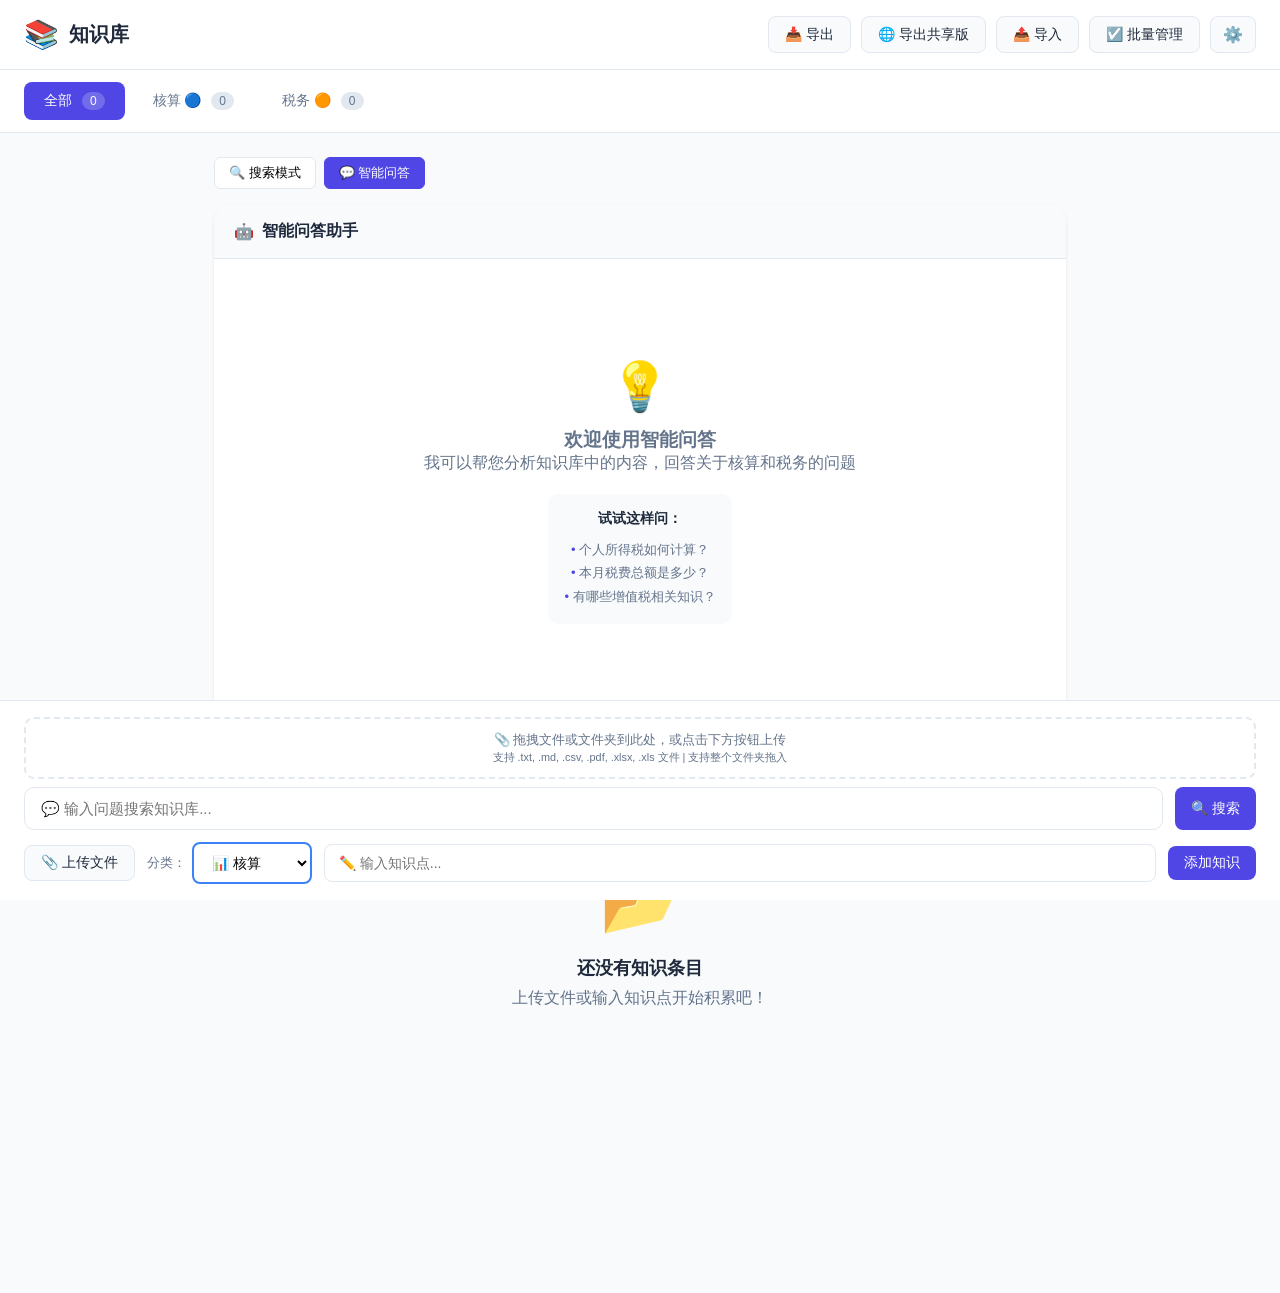
<file: index-base_files/html-preview_data/a_SsCB.htm>
<!DOCTYPE html>
<html lang="zh-CN"><head>
<meta http-equiv="content-type" content="text/html; charset=UTF-8"><meta http-equiv="Content-Security-Policy" content="frame-src https://processon.com https://*.processon.com; child-src https://processon.com https://*.processon.com; object-src 'none'">
    <meta charset="UTF-8">
    <meta name="viewport" content="width=device-width, initial-scale=1.0">
    <title>知识库 - 核算与税务</title>
    <!-- PDF.js CDN -->
    <script src="a_data/pdf.min_SsCB.js"></script>
    <!-- SheetJS CDN for Excel support -->
    <script src="a_data/xlsx.full.min_SsCB.js"></script>
    <style>
        /* ========== 基础样式重置 ========== */
        * {
            margin: 0;
            padding: 0;
            box-sizing: border-box;
        }

        :root {
            --primary: #4F46E5;
            --primary-light: #6366F1;
            --accounting: #3B82F6;
            --tax: #F59E0B;
            --bg: #F8FAFC;
            --card-bg: #FFFFFF;
            --text-primary: #1E293B;
            --text-secondary: #64748B;
            --border: #E2E8F0;
            --shadow: 0 1px 3px rgba(0,0,0,0.1);
            --shadow-hover: 0 4px 12px rgba(0,0,0,0.15);
        }

        body {
            font-family: -apple-system, BlinkMacSystemFont, 'Segoe UI', Roboto, 'Helvetica Neue', Arial, sans-serif;
            background: var(--bg);
            color: var(--text-primary);
            min-height: 100vh;
            display: flex;
            flex-direction: column;
        }

        /* ========== 头部样式 ========== */
        .header {
            background: var(--card-bg);
            border-bottom: 1px solid var(--border);
            padding: 16px 24px;
            display: flex;
            align-items: center;
            justify-content: space-between;
            position: sticky;
            top: 0;
            z-index: 100;
        }

        .logo {
            display: flex;
            align-items: center;
            gap: 10px;
            font-size: 20px;
            font-weight: 600;
        }

        .logo-icon {
            font-size: 28px;
        }

        .header-actions {
            display: flex;
            gap: 10px;
        }

        /* ========== 按钮样式 ========== */
        .btn {
            padding: 8px 16px;
            border: none;
            border-radius: 8px;
            cursor: pointer;
            font-size: 14px;
            font-weight: 500;
            transition: all 0.2s;
            display: inline-flex;
            align-items: center;
            gap: 6px;
        }

        .btn-primary {
            background: var(--primary);
            color: white;
        }

        .btn-primary:hover {
            background: var(--primary-light);
        }

        .btn-secondary {
            background: var(--bg);
            color: var(--text-primary);
            border: 1px solid var(--border);
        }

        .btn-secondary:hover {
            background: var(--border);
        }

        .btn-danger {
            background: #FEE2E2;
            color: #DC2626;
        }

        .btn-danger:hover {
            background: #FECACA;
        }

        .btn-sm {
            padding: 6px 12px;
            font-size: 13px;
        }

        /* ========== 标签页样式 ========== */
        .tabs {
            background: var(--card-bg);
            padding: 12px 24px;
            border-bottom: 1px solid var(--border);
            display: flex;
            gap: 8px;
            overflow-x: auto;
        }

        .tab {
            padding: 10px 20px;
            border: none;
            background: transparent;
            cursor: pointer;
            font-size: 14px;
            font-weight: 500;
            color: var(--text-secondary);
            border-radius: 8px;
            transition: all 0.2s;
            white-space: nowrap;
        }

        .tab:hover {
            background: var(--bg);
        }

        .tab.active {
            background: var(--primary);
            color: white;
        }

        .tab .count {
            display: inline-block;
            background: rgba(255,255,255,0.2);
            padding: 2px 8px;
            border-radius: 10px;
            font-size: 12px;
            margin-left: 6px;
        }

        .tab:not(.active) .count {
            background: var(--border);
        }

        /* ========== 主内容区 ========== */
        .main-content {
            flex: 1;
            padding: 24px;
            max-width: 900px;
            margin: 0 auto;
            width: 100%;
        }

        /* ========== 空状态 ========== */
        .empty-state {
            text-align: center;
            padding: 60px 20px;
            color: var(--text-secondary);
        }

        .empty-state-icon {
            font-size: 64px;
            margin-bottom: 16px;
        }

        .empty-state h3 {
            font-size: 18px;
            margin-bottom: 8px;
            color: var(--text-primary);
        }

        /* ========== 知识卡片 ========== */
        .card-list {
            display: flex;
            flex-direction: column;
            gap: 16px;
        }

        .knowledge-card {
            background: var(--card-bg);
            border-radius: 12px;
            padding: 20px;
            box-shadow: var(--shadow);
            transition: all 0.2s;
            cursor: pointer;
            position: relative;
        }

        .knowledge-card:hover {
            box-shadow: var(--shadow-hover);
            transform: translateY(-2px);
        }

        .card-header {
            display: flex;
            justify-content: space-between;
            align-items: flex-start;
            margin-bottom: 12px;
        }

        .card-title {
            display: flex;
            align-items: center;
            gap: 10px;
        }

        .card-icon {
            font-size: 24px;
        }

        .card-title-text {
            font-size: 16px;
            font-weight: 600;
        }

        .card-meta {
            display: flex;
            align-items: center;
            gap: 12px;
            flex-wrap: wrap;
        }

        .badge {
            padding: 4px 10px;
            border-radius: 6px;
            font-size: 12px;
            font-weight: 500;
        }

        .badge-accounting {
            background: #DBEAFE;
            color: var(--accounting);
        }

        .badge-tax {
            background: #FEF3C7;
            color: var(--tax);
        }

        .badge-source {
            background: var(--bg);
            color: var(--text-secondary);
        }

        .card-date {
            font-size: 13px;
            color: var(--text-secondary);
        }

        .card-content {
            color: var(--text-secondary);
            line-height: 1.6;
            font-size: 14px;
            display: -webkit-box;
            -webkit-line-clamp: 3;
            -webkit-box-orient: vertical;
            overflow: hidden;
        }

        .card-preview {
            color: var(--text-secondary);
            line-height: 1.5;
            font-size: 13px;
            max-height: 120px;
            overflow: hidden;
            margin-top: 4px;
        }
        .card-preview table {
            width: 100%;
            border-collapse: collapse;
            font-size: 12px;
        }
        .card-preview th, .card-preview td {
            border: 1px solid var(--border);
            padding: 4px 6px;
            text-align: left;
            white-space: nowrap;
            overflow: hidden;
            text-overflow: ellipsis;
            max-width: 120px;
        }
        .card-preview th {
            background: #f1f5f9;
            font-weight: 600;
            color: var(--text-primary);
        }
        .card-preview-text {
            color: var(--text-secondary);
            font-size: 13px;
            line-height: 1.5;
            display: -webkit-box;
            -webkit-line-clamp: 3;
            -webkit-box-orient: vertical;
            overflow: hidden;
        }

        .card-actions {
            display: flex;
            gap: 8px;
            margin-top: 12px;
            padding-top: 12px;
            border-top: 1px solid var(--border);
        }

        /* ========== 批量操作栏 ========== */
        .batch-bar {
            display: none;
            align-items: center;
            justify-content: space-between;
            background: var(--primary);
            color: white;
            border-radius: 12px;
            padding: 12px 20px;
            margin-bottom: 16px;
            animation: slideDown 0.3s ease;
        }

        .batch-bar.show {
            display: flex;
        }

        .batch-bar-left {
            display: flex;
            align-items: center;
            gap: 12px;
        }

        .batch-bar-info {
            font-size: 14px;
            font-weight: 500;
        }

        .batch-bar-actions {
            display: flex;
            gap: 8px;
        }

        .batch-bar .btn-batch {
            padding: 6px 14px;
            border-radius: 8px;
            border: none;
            font-size: 13px;
            cursor: pointer;
            font-weight: 500;
            transition: all 0.2s;
        }

        .batch-bar .btn-batch-delete {
            background: #EF4444;
            color: white;
        }

        .batch-bar .btn-batch-delete:hover {
            background: #DC2626;
        }

        .batch-bar .btn-batch-cancel {
            background: rgba(255,255,255,0.2);
            color: white;
        }

        .batch-bar .btn-batch-cancel:hover {
            background: rgba(255,255,255,0.3);
        }

        .batch-bar .btn-batch-selectall {
            background: rgba(255,255,255,0.2);
            color: white;
        }

        .batch-bar .btn-batch-selectall:hover {
            background: rgba(255,255,255,0.3);
        }

        /* 卡片复选框 */
        .card-checkbox {
            position: absolute;
            top: 12px;
            left: 12px;
            width: 20px;
            height: 20px;
            cursor: pointer;
            accent-color: var(--primary);
            z-index: 10;
        }

        .knowledge-card.selectable {
            padding-left: 44px;
        }

        .knowledge-card.selected {
            border: 2px solid var(--primary);
            background: #F0F0FF;
        }

        /* ========== 搜索结果面板 ========== */
        .search-panel {
            background: var(--card-bg);
            border-radius: 12px;
            padding: 24px;
            margin-bottom: 24px;
            box-shadow: var(--shadow);
            display: none;
            animation: slideDown 0.3s ease;
        }

        .search-panel.show {
            display: block;
        }

        @keyframes slideDown {
            from {
                opacity: 0;
                transform: translateY(-10px);
            }
            to {
                opacity: 1;
                transform: translateY(0);
            }
        }

        .search-header {
            display: flex;
            justify-content: space-between;
            align-items: center;
            margin-bottom: 16px;
            padding-bottom: 16px;
            border-bottom: 1px solid var(--border);
        }

        .search-title {
            font-size: 16px;
            font-weight: 600;
        }

        .search-result-item {
            background: var(--bg);
            border-radius: 10px;
            padding: 16px;
            margin-bottom: 12px;
        }

        .search-result-item:last-child {
            margin-bottom: 0;
        }

        .result-title {
            font-weight: 600;
            margin-bottom: 8px;
            display: flex;
            align-items: center;
            gap: 8px;
        }

        .result-meta {
            display: flex;
            align-items: center;
            gap: 12px;
            margin-bottom: 8px;
            font-size: 13px;
            color: var(--text-secondary);
        }

        .result-snippet {
            font-size: 14px;
            line-height: 1.6;
            color: var(--text-primary);
        }

        .highlight {
            background: #FEF08A;
            padding: 1px 4px;
            border-radius: 3px;
        }

        .rating {
            color: #FBBF24;
        }

        /* ========== 底部输入区 ========== */
        .input-area {
            background: var(--card-bg);
            border-top: 1px solid var(--border);
            padding: 16px 24px;
            position: sticky;
            bottom: 0;
        }

        .input-main {
            display: flex;
            gap: 12px;
            margin-bottom: 12px;
        }

        .search-input {
            flex: 1;
            padding: 12px 16px;
            border: 1px solid var(--border);
            border-radius: 10px;
            font-size: 15px;
            outline: none;
            transition: border-color 0.2s;
        }

        .search-input:focus {
            border-color: var(--primary);
        }

        .input-actions {
            display: flex;
            gap: 12px;
            flex-wrap: wrap;
            align-items: center;
        }

        .file-upload-wrapper {
            position: relative;
        }

        .file-upload {
            position: absolute;
            opacity: 0;
            width: 100%;
            height: 100%;
            cursor: pointer;
        }

        .knowledge-input {
            flex: 1;
            min-width: 200px;
            padding: 10px 14px;
            border: 1px solid var(--border);
            border-radius: 8px;
            font-size: 14px;
            outline: none;
        }

        .knowledge-input:focus {
            border-color: var(--primary);
        }

        .category-wrapper {
            display: flex;
            align-items: center;
            gap: 6px;
        }

        .category-label {
            font-size: 13px;
            color: var(--text-secondary);
            font-weight: 500;
            white-space: nowrap;
        }

        .category-select {
            padding: 10px 14px;
            border: 2px solid var(--border);
            border-radius: 8px;
            font-size: 14px;
            font-weight: 500;
            background: white;
            cursor: pointer;
            min-width: 120px;
        }

        .category-select:focus {
            border-color: var(--primary);
            outline: none;
        }

        .category-select.accounting-active {
            border-color: #3B82F6;
        }

        .category-select.tax-active {
            border-color: #F59E0B;
        }

        /* ========== 拖拽区域 ========== */
        .drop-zone {
            border: 2px dashed var(--border);
            border-radius: 10px;
            padding: 12px 16px;
            text-align: center;
            color: var(--text-secondary);
            margin-bottom: 8px;
            transition: all 0.2s;
            font-size: 13px;
        }

        .drop-zone.dragover {
            border-color: var(--primary);
            background: rgba(79, 70, 229, 0.08);
            transform: scale(1.01);
        }

        /* ========== 弹窗 ========== */
        .modal-overlay {
            position: fixed;
            top: 0;
            left: 0;
            right: 0;
            bottom: 0;
            background: rgba(0,0,0,0.5);
            display: flex;
            align-items: center;
            justify-content: center;
            z-index: 1000;
            padding: 20px;
            opacity: 0;
            visibility: hidden;
            transition: all 0.2s;
        }

        .modal-overlay.show {
            opacity: 1;
            visibility: visible;
        }

        .modal {
            background: var(--card-bg);
            border-radius: 16px;
            max-width: 900px;
            width: 100%;
            max-height: 80vh;
            overflow: auto;
            transform: scale(0.9);
            transition: transform 0.2s;
        }

        .modal-overlay.show .modal {
            transform: scale(1);
        }

        .modal-header {
            padding: 20px;
            border-bottom: 1px solid var(--border);
            display: flex;
            justify-content: space-between;
            align-items: center;
        }

        .modal-title {
            font-size: 18px;
            font-weight: 600;
        }

        .modal-close {
            background: none;
            border: none;
            font-size: 24px;
            cursor: pointer;
            color: var(--text-secondary);
        }

        .modal-body {
            padding: 20px;
        }

        .modal-footer {
            padding: 16px 20px;
            border-top: 1px solid var(--border);
            display: flex;
            justify-content: flex-end;
            gap: 12px;
        }

        .detail-item {
            margin-bottom: 16px;
        }

        .detail-label {
            font-size: 13px;
            color: var(--text-secondary);
            margin-bottom: 4px;
        }

        .detail-value {
            font-size: 14px;
            line-height: 1.6;
        }

        .detail-content {
            background: var(--bg);
            padding: 16px;
            border-radius: 8px;
            max-height: 300px;
            overflow: auto;
            white-space: pre-wrap;
            word-break: break-word;
        }

        /* ========== 详情中的表格样式 ========== */
        .detail-table-wrapper {
            background: var(--bg);
            padding: 16px;
            border-radius: 8px;
            overflow: auto;
            max-height: 500px;
            position: relative;
        }

        .fullscreen-btn {
            position: absolute;
            top: 8px;
            right: 8px;
            width: 32px;
            height: 32px;
            border: none;
            background: rgba(0,0,0,0.06);
            border-radius: 6px;
            cursor: pointer;
            display: flex;
            align-items: center;
            justify-content: center;
            font-size: 16px;
            color: var(--text-secondary);
            z-index: 10;
            transition: all 0.2s;
        }
        .fullscreen-btn:hover {
            background: rgba(0,0,0,0.12);
            color: var(--text-primary);
        }

        /* 全屏覆盖层 */
        .fullscreen-overlay {
            display: none;
            position: fixed;
            top: 0; left: 0; right: 0; bottom: 0;
            background: #fff;
            z-index: 9999;
            overflow: auto;
            padding: 20px;
        }
        .fullscreen-overlay.show {
            display: block;
        }
        .fullscreen-overlay .fullscreen-header {
            display: flex;
            justify-content: space-between;
            align-items: center;
            margin-bottom: 16px;
            padding-bottom: 12px;
            border-bottom: 1px solid var(--border);
        }
        .fullscreen-overlay .fullscreen-title {
            font-size: 16px;
            font-weight: 600;
        }
        .fullscreen-overlay .fullscreen-close {
            width: 36px;
            height: 36px;
            border: none;
            background: var(--bg);
            border-radius: 8px;
            cursor: pointer;
            font-size: 20px;
            color: var(--text-secondary);
            display: flex;
            align-items: center;
            justify-content: center;
        }
        .fullscreen-overlay .fullscreen-close:hover {
            background: var(--border);
        }
        .fullscreen-overlay table {
            border-collapse: collapse;
            width: 100%;
            font-size: 14px;
        }
        .fullscreen-overlay th, .fullscreen-overlay td {
            border: 1px solid var(--border);
            padding: 8px 12px;
            text-align: left;
        }
        .fullscreen-overlay th {
            background: #f1f5f9;
            font-weight: 600;
            position: sticky;
            top: 0;
        }
        .fullscreen-overlay .pdf-viewer {
            max-height: none;
        }
        .fullscreen-overlay .pdf-viewer canvas {
            margin-bottom: 20px;
        }

        .detail-table-wrapper table {
            border-collapse: collapse;
            width: 100%;
            font-size: 13px;
        }

        .detail-table-wrapper th,
        .detail-table-wrapper td {
            border: 1px solid var(--border);
            padding: 6px 10px;
            text-align: left;
            white-space: nowrap;
        }

        .detail-table-wrapper th {
            background: #f1f5f9;
            font-weight: 600;
            position: sticky;
            top: 0;
            z-index: 1;
        }

        .detail-table-wrapper tr:nth-child(even) {
            background: #fafbfc;
        }

        /* ========== PDF 查看器 ========== */
        .pdf-viewer {
            width: 100%;
            max-height: 70vh;
            overflow-y: auto;
            border: 1px solid var(--border);
            border-radius: 8px;
            background: #fff;
            padding: 8px;
        }

        .pdf-viewer canvas {
            max-width: 100%;
            height: auto;
            display: block;
            margin: 0 auto 16px;
            box-shadow: 0 2px 8px rgba(0,0,0,0.1);
        }

        /* ========== Toast 提示 ========== */
        .toast {
            position: fixed;
            bottom: 100px;
            left: 50%;
            transform: translateX(-50%) translateY(20px);
            background: var(--text-primary);
            color: white;
            padding: 12px 24px;
            border-radius: 10px;
            font-size: 14px;
            opacity: 0;
            visibility: hidden;
            transition: all 0.3s;
            z-index: 1001;
        }

        .toast.show {
            opacity: 1;
            visibility: visible;
            transform: translateX(-50%) translateY(0);
        }

        /* ========== 隐藏文件输入 ========== */
        .hidden-input {
            display: none;
        }

        /* ========== 设置按钮 ========== */
        .settings-btn {
            padding: 8px 12px;
            background: var(--bg);
            border: 1px solid var(--border);
            border-radius: 8px;
            cursor: pointer;
            font-size: 16px;
            transition: all 0.2s;
        }
        .settings-btn:hover {
            background: var(--border);
        }

        /* ========== 设置弹窗 ========== */
        .settings-form {
            display: flex;
            flex-direction: column;
            gap: 16px;
        }
        .form-group {
            display: flex;
            flex-direction: column;
            gap: 6px;
        }
        .form-label {
            font-size: 14px;
            font-weight: 500;
            color: var(--text-primary);
        }
        .form-input {
            padding: 10px 14px;
            border: 1px solid var(--border);
            border-radius: 8px;
            font-size: 14px;
            outline: none;
            transition: border-color 0.2s;
        }
        .form-input:focus {
            border-color: var(--primary);
        }
        .form-hint {
            font-size: 12px;
            color: var(--text-secondary);
        }
        .settings-footer {
            display: flex;
            justify-content: space-between;
            align-items: center;
            padding-top: 12px;
            border-top: 1px solid var(--border);
        }
        .api-status {
            display: flex;
            align-items: center;
            gap: 6px;
            font-size: 13px;
        }
        .api-status-dot {
            width: 8px;
            height: 8px;
            border-radius: 50%;
        }
        .api-status-dot.configured {
            background: #22C55E;
        }
        .api-status-dot.not-configured {
            background: #EF4444;
        }

        /* ========== 聊天界面 ========== */
        .chat-container {
            display: flex;
            flex-direction: column;
            height: calc(100vh - 200px);
            min-height: 400px;
            max-height: 600px;
            background: var(--card-bg);
            border-radius: 16px;
            box-shadow: var(--shadow);
            overflow: hidden;
        }
        .chat-header {
            padding: 16px 20px;
            border-bottom: 1px solid var(--border);
            display: flex;
            justify-content: space-between;
            align-items: center;
            background: var(--bg);
        }
        .chat-header-title {
            font-size: 16px;
            font-weight: 600;
            display: flex;
            align-items: center;
            gap: 8px;
        }
        .chat-mode-btn {
            padding: 6px 14px;
            border: 1px solid var(--border);
            background: var(--card-bg);
            border-radius: 6px;
            font-size: 13px;
            cursor: pointer;
            transition: all 0.2s;
        }
        .chat-mode-btn:hover {
            background: var(--border);
        }
        .chat-mode-btn.active {
            background: var(--primary);
            color: white;
            border-color: var(--primary);
        }
        .chat-messages {
            flex: 1;
            overflow-y: auto;
            padding: 20px;
            display: flex;
            flex-direction: column;
            gap: 16px;
            scroll-behavior: smooth;
        }
        .chat-empty {
            flex: 1;
            display: flex;
            flex-direction: column;
            align-items: center;
            justify-content: center;
            color: var(--text-secondary);
            text-align: center;
            padding: 40px;
        }
        .chat-empty-icon {
            font-size: 48px;
            margin-bottom: 12px;
        }
        .chat-welcome-tips {
            margin-top: 20px;
            padding: 16px;
            background: var(--bg);
            border-radius: 10px;
            max-width: 400px;
        }
        .chat-welcome-tips h4 {
            font-size: 14px;
            margin-bottom: 10px;
            color: var(--text-primary);
        }
        .chat-welcome-tips ul {
            list-style: none;
            padding: 0;
            font-size: 13px;
            line-height: 1.8;
        }
        .chat-welcome-tips li::before {
            content: "• ";
            color: var(--primary);
        }
        .message {
            max-width: 85%;
            animation: fadeIn 0.3s ease;
        }
        @keyframes fadeIn {
            from { opacity: 0; transform: translateY(10px); }
            to { opacity: 1; transform: translateY(0); }
        }
        .message.user {
            align-self: flex-end;
        }
        .message.ai {
            align-self: flex-start;
        }
        .message-bubble {
            padding: 12px 16px;
            border-radius: 16px;
            line-height: 1.6;
            font-size: 14px;
            word-break: break-word;
        }
        .message.user .message-bubble {
            background: var(--primary);
            color: white;
            border-bottom-right-radius: 4px;
        }
        .message.ai .message-bubble {
            background: var(--bg);
            color: var(--text-primary);
            border-bottom-left-radius: 4px;
        }
        .message-time {
            font-size: 11px;
            color: var(--text-secondary);
            margin-top: 4px;
            padding: 0 4px;
        }
        .message.user .message-time {
            text-align: right;
        }
        .message-typing {
            display: flex;
            align-items: center;
            gap: 4px;
            padding: 8px 0;
        }
        .typing-dot {
            width: 8px;
            height: 8px;
            background: var(--text-secondary);
            border-radius: 50%;
            animation: typingBounce 1.4s infinite ease-in-out;
        }
        .typing-dot:nth-child(2) { animation-delay: 0.2s; }
        .typing-dot:nth-child(3) { animation-delay: 0.4s; }
        @keyframes typingBounce {
            0%, 80%, 100% { transform: scale(0.6); opacity: 0.4; }
            40% { transform: scale(1); opacity: 1; }
        }
        .message-content {
            line-height: 1.7;
        }
        .message-content p {
            margin-bottom: 8px;
        }
        .message-content p:last-child {
            margin-bottom: 0;
        }
        .message-content ul, .message-content ol {
            margin: 8px 0;
            padding-left: 20px;
        }
        .message-content li {
            margin-bottom: 4px;
        }
        .message-content strong {
            font-weight: 600;
        }
        .message-content em {
            font-style: italic;
        }
        .message-content code {
            background: rgba(0,0,0,0.08);
            padding: 2px 6px;
            border-radius: 4px;
            font-family: monospace;
            font-size: 13px;
        }
        .message-content pre {
            background: rgba(0,0,0,0.08);
            padding: 12px;
            border-radius: 8px;
            overflow-x: auto;
            margin: 8px 0;
        }
        .message-content pre code {
            background: none;
            padding: 0;
        }
        .ref-link {
            display: inline-flex;
            align-items: center;
            gap: 2px;
            background: var(--primary);
            color: white;
            padding: 2px 8px;
            border-radius: 4px;
            font-size: 12px;
            font-weight: 500;
            cursor: pointer;
            text-decoration: none;
            transition: all 0.2s;
        }
        .ref-link:hover {
            background: var(--primary-light);
            transform: translateY(-1px);
        }
        .references-section {
            margin-top: 16px;
            padding-top: 16px;
            border-top: 1px solid var(--border);
        }
        .references-title {
            font-size: 13px;
            font-weight: 600;
            color: var(--text-secondary);
            margin-bottom: 10px;
            display: flex;
            align-items: center;
            gap: 6px;
        }
        .reference-item {
            display: flex;
            align-items: flex-start;
            gap: 10px;
            padding: 10px 12px;
            background: var(--card-bg);
            border-radius: 8px;
            margin-bottom: 8px;
            cursor: pointer;
            transition: all 0.2s;
            border: 1px solid var(--border);
        }
        .reference-item:hover {
            border-color: var(--primary);
            background: rgba(79, 70, 229, 0.05);
        }
        .reference-item:last-child {
            margin-bottom: 0;
        }
        .reference-num {
            background: var(--primary);
            color: white;
            width: 22px;
            height: 22px;
            border-radius: 50%;
            display: flex;
            align-items: center;
            justify-content: center;
            font-size: 12px;
            font-weight: 600;
            flex-shrink: 0;
        }
        .reference-info {
            flex: 1;
            min-width: 0;
        }
        .reference-name {
            font-size: 14px;
            font-weight: 500;
            color: var(--text-primary);
            white-space: nowrap;
            overflow: hidden;
            text-overflow: ellipsis;
        }
        .reference-category {
            font-size: 12px;
            color: var(--text-secondary);
            margin-top: 2px;
        }
        .chat-input-area {
            padding: 16px 20px;
            border-top: 1px solid var(--border);
            background: var(--card-bg);
        }
        .chat-input-wrapper {
            display: flex;
            gap: 12px;
            align-items: flex-end;
        }
        .chat-input {
            flex: 1;
            padding: 12px 16px;
            border: 1px solid var(--border);
            border-radius: 24px;
            font-size: 15px;
            outline: none;
            resize: none;
            max-height: 120px;
            min-height: 48px;
            line-height: 1.4;
            transition: border-color 0.2s;
        }
        .chat-input:focus {
            border-color: var(--primary);
        }
        .chat-send-btn {
            width: 48px;
            height: 48px;
            border: none;
            background: var(--primary);
            color: white;
            border-radius: 50%;
            cursor: pointer;
            font-size: 18px;
            display: flex;
            align-items: center;
            justify-content: center;
            transition: all 0.2s;
            flex-shrink: 0;
        }
        .chat-send-btn:hover {
            background: var(--primary-light);
            transform: scale(1.05);
        }
        .chat-send-btn:disabled {
            background: var(--border);
            cursor: not-allowed;
            transform: none;
        }
        .api-not-configured-hint {
            padding: 20px;
            text-align: center;
            color: var(--text-secondary);
        }
        .api-not-configured-hint .hint-icon {
            font-size: 48px;
            margin-bottom: 12px;
        }
        .api-not-configured-hint .hint-text {
            margin-bottom: 16px;
        }
        .api-not-configured-hint .hint-btn {
            display: inline-flex;
            align-items: center;
            gap: 6px;
            padding: 10px 20px;
            background: var(--primary);
            color: white;
            border: none;
            border-radius: 8px;
            font-size: 14px;
            cursor: pointer;
            transition: all 0.2s;
        }
        .api-not-configured-hint .hint-btn:hover {
            background: var(--primary-light);
        }

        /* ========== 响应式 ========== */
        @media (max-width: 640px) {
            .header {
                padding: 12px 16px;
            }

            .main-content {
                padding: 16px;
            }

            .input-area {
                padding: 12px 16px;
            }

            .input-main {
                flex-direction: column;
            }

            .input-actions {
                flex-direction: column;
            }

            .knowledge-input, .category-select {
                width: 100%;
            }

            .chat-container {
                height: calc(100vh - 180px);
                min-height: 350px;
            }

            .message {
                max-width: 95%;
            }
        }
    </style>
</head>
<body>
    <!-- 头部 -->
    <header class="header">
        <div class="logo">
            <span class="logo-icon">📚</span>
            <span>知识库</span>
        </div>
        <div class="header-actions">
            <button class="btn btn-secondary" onclick="exportData()">
                📥 导出
            </button>
            <button class="btn btn-secondary" onclick="exportGitHubPages()">
                🌐 导出共享版
            </button>
            <button class="btn btn-secondary" onclick="document.getElementById('importFile').click()">
                📤 导入
            </button>
            <button class="btn btn-secondary" id="batchModeBtn" onclick="toggleBatchMode()">
                ☑️ 批量管理
            </button>
            <button class="settings-btn" onclick="openSettings()" title="API 设置">
                ⚙️
            </button>
            <input type="file" id="importFile" class="hidden-input" accept=".json" onchange="importData(event)">
        </div>
    </header>

    <!-- 标签页 -->
    <nav class="tabs">
        <button class="tab active" data-category="all" onclick="switchTab('all')">
            全部 <span class="count" id="count-all">8</span>
        </button>
        <button class="tab" data-category="accounting" onclick="switchTab('accounting')">
            核算 🔵 <span class="count" id="count-accounting">1</span>
        </button>
        <button class="tab" data-category="tax" onclick="switchTab('tax')">
            税务 🟠 <span class="count" id="count-tax">7</span>
        </button>
    </nav>

    <!-- 主内容区 -->
    <main class="main-content">
        <!-- 模式切换：搜索/聊天 -->
        <div class="view-mode-bar" id="viewModeBar" style="margin-bottom: 16px; display: flex; gap: 8px;">
            <button class="chat-mode-btn" id="modeSearchBtn" onclick="switchViewMode('search')">
                🔍 搜索模式
            </button>
            <button class="chat-mode-btn active" id="modeChatBtn" onclick="switchViewMode('chat')">
                💬 智能问答
            </button>
        </div>

        <!-- 搜索结果面板 -->
        <div class="search-panel" id="searchPanel">
            <div class="search-header">
                <span class="search-title">🔍 搜索结果</span>
                <button class="btn btn-sm btn-secondary" onclick="closeSearch()">关闭</button>
            </div>
            <div id="searchResults"></div>
        </div>

        <!-- 聊天界面 -->
        <div class="chat-container" id="chatContainer" style="display: flex;">
            <div class="chat-header">
                <div class="chat-header-title">
                    <span>🤖</span>
                    <span>智能问答助手</span>
                </div>
            </div>
            <div class="chat-messages" id="chatMessages">
                <div class="chat-empty" id="chatEmpty">
                    <div class="chat-empty-icon">💡</div>
                    <h3>欢迎使用智能问答</h3>
                    <p>我可以帮您分析知识库中的内容，回答关于核算和税务的问题</p>
                    <div class="chat-welcome-tips">
                        <h4>试试这样问：</h4>
                        <ul>
                            <li>个人所得税如何计算？</li>
                            <li>本月税费总额是多少？</li>
                            <li>有哪些增值税相关知识？</li>
                        </ul>
                    </div>
                </div>
                <!-- 消息列表将在此动态生成 -->
            </div>
            <div class="chat-input-area">
                <div class="chat-input-wrapper">
                    <textarea class="chat-input" id="chatInput" placeholder="💬 输入问题，向知识库提问..." rows="1" onkeydown="handleChatKeydown(event)" oninput="autoResizeChatInput()"></textarea>
                    <button class="chat-send-btn" id="chatSendBtn" onclick="sendMessage()">➤</button>
                </div>
            </div>
        </div>

        <!-- 批量操作栏 -->
        <div class="batch-bar" id="batchBar">
            <div class="batch-bar-left">
                <span class="batch-bar-info" id="batchInfo">已选 0 项</span>
                <button class="btn-batch btn-batch-selectall" onclick="selectAllVisible()">全选</button>
            </div>
            <div class="batch-bar-actions">
                <button class="btn-batch btn-batch-delete" onclick="confirmBatchDelete()">🗑️ 批量删除</button>
                <button class="btn-batch btn-batch-cancel" onclick="exitBatchMode()">取消</button>
            </div>
        </div>

        <!-- 知识卡片列表 -->
        <div class="card-list" id="cardList">
                    <div class="knowledge-card" onclick="handleCardClick('mqssytac2yjxpjlbd3h')">
                        
                        <div class="card-header">
                            <div class="card-title">
                                <span class="card-icon">📄</span>
                                <span class="card-title-text">/建邺/202604/增值税及附加税费申报（一般纳税人适用） (2).pdf</span>
                            </div>
                            <div class="card-meta">
                                <span class="badge badge-tax">
                                    税务 🧾
                                </span>
                                <span class="card-date">2026/06/25</span>
                            </div>
                        </div>
                        <div class="card-preview-text">增 值 税 及 附 加 税 费 申
 报 表  （一般纳税人适用） 
根据国家税收法律法规及增值税相关规定制定本表。纳税人不论有无销售额，均应按税务机关核定的纳税期限填写本表，并向当地税务机关申报。 
税款所属时间：自 2026年 04月 01日 至 2026年 04月 30日   填表日期: 2026年 05月 22日   
金额单位：元（列至角分） 纳税人识别号(统一社会信用代码)：91320100M...</div>
                        <div class="card-actions" onclick="event.stopPropagation()">
                            <button class="btn btn-sm btn-secondary" onclick="showDetail('mqssytac2yjxpjlbd3h')">查看详情</button>
                            <button class="btn btn-sm btn-danger" onclick="confirmDeleteFromCard('mqssytac2yjxpjlbd3h')">删除</button>
                        </div>
                    </div>
                    
                    <div class="knowledge-card" onclick="handleCardClick('mqssyt7ds0ol93whluc')">
                        
                        <div class="card-header">
                            <div class="card-title">
                                <span class="card-icon">📄</span>
                                <span class="card-title-text">/建邺/202603/财务报表报送与信息采集.pdf</span>
                            </div>
                            <div class="card-meta">
                                <span class="badge badge-tax">
                                    税务 🧾
                                </span>
                                <span class="card-date">2026/06/25</span>
                            </div>
                        </div>
                        <div class="card-preview-text">资产负债表（适用已执行新金融准则、新收入准则和新租赁准则的一般企业）
  会企 01 表  纳税人识别号： 91320100MACMMPUK1H   税款所属期起止： 2026-01-01 至 2026-03-31
  编制单位：圣都家居装饰有限公司南京建邺分公司   报送日期： 2026-04-13   单位：元  资产   期末  余额  上年年末  
余额   负债和所有者权益（或股东权益）   ...</div>
                        <div class="card-actions" onclick="event.stopPropagation()">
                            <button class="btn btn-sm btn-secondary" onclick="showDetail('mqssyt7ds0ol93whluc')">查看详情</button>
                            <button class="btn btn-sm btn-danger" onclick="confirmDeleteFromCard('mqssyt7ds0ol93whluc')">删除</button>
                        </div>
                    </div>
                    
                    <div class="knowledge-card" onclick="handleCardClick('mqssyt50fmqef7fnea')">
                        
                        <div class="card-header">
                            <div class="card-title">
                                <span class="card-icon">📄</span>
                                <span class="card-title-text">/建邺/202603/居民企业（查账征收）企业所得税月（季）度申报.pdf</span>
                            </div>
                            <div class="card-meta">
                                <span class="badge badge-tax">
                                    税务 🧾
                                </span>
                                <span class="card-date">2026/06/25</span>
                            </div>
                        </div>
                        <div class="card-preview-text">A200000   
中华人民共和国企业所得税月（季）度预缴纳税申报表（ A 类）  税款所属期间： 2026 年 01 月 01 日至   2026 年 03 月 
31 日  纳税人识别号（统一社会信用代码）： 91320100MACMMPUK1H  纳税人名称：圣都家居装饰有限公司南京建邺分公司   
金额单位：人民币元 ( 列至角分 )  预缴方式    按照实际利润额预缴    按照上一纳...</div>
                        <div class="card-actions" onclick="event.stopPropagation()">
                            <button class="btn btn-sm btn-secondary" onclick="showDetail('mqssyt50fmqef7fnea')">查看详情</button>
                            <button class="btn btn-sm btn-danger" onclick="confirmDeleteFromCard('mqssyt50fmqef7fnea')">删除</button>
                        </div>
                    </div>
                    
                    <div class="knowledge-card" onclick="handleCardClick('mqssyt0dfqo51pruczo')">
                        
                        <div class="card-header">
                            <div class="card-title">
                                <span class="card-icon">📄</span>
                                <span class="card-title-text">/建邺/202603/增值税及附加税费申报（一般纳税人适用） (2).pdf</span>
                            </div>
                            <div class="card-meta">
                                <span class="badge badge-tax">
                                    税务 🧾
                                </span>
                                <span class="card-date">2026/06/25</span>
                            </div>
                        </div>
                        <div class="card-preview-text">增 值 税 及 附 加 税 费 申
 报 表  （一般纳税人适用） 
根据国家税收法律法规及增值税相关规定制定本表。纳税人不论有无销售额，均应按税务机关核定的纳税期限填写本表，并向当地税务机关申报。 
税款所属时间：自 2026年 03月 01日 至 2026年 03月 31日   填表日期: 2026年 04月 14日   
金额单位：元（列至角分） 纳税人识别号(统一社会信用代码)：91320100M...</div>
                        <div class="card-actions" onclick="event.stopPropagation()">
                            <button class="btn btn-sm btn-secondary" onclick="showDetail('mqssyt0dfqo51pruczo')">查看详情</button>
                            <button class="btn btn-sm btn-danger" onclick="confirmDeleteFromCard('mqssyt0dfqo51pruczo')">删除</button>
                        </div>
                    </div>
                    
                    <div class="knowledge-card" onclick="handleCardClick('mqssyswxb3gbj5vry8v')">
                        
                        <div class="card-header">
                            <div class="card-title">
                                <span class="card-icon">📄</span>
                                <span class="card-title-text">/建邺/202602/财产和行为税纳税申报表.pdf</span>
                            </div>
                            <div class="card-meta">
                                <span class="badge badge-tax">
                                    税务 🧾
                                </span>
                                <span class="card-date">2026/06/25</span>
                            </div>
                        </div>
                        <div class="card-preview-text">财产和行为税纳税申报表 
纳税人识别号（统一社会信用代码）：91320100MACMMPUK1H 纳税人名称：圣都家居装饰有限公司南京建邺分公司   
金额单位：人民币元（列至角分） 序号   税种   税目   税款所属期 起 税款所属期 止   计税依据   税率   应纳税额   减免税额
   已缴税额   应补（退） 税额 1   印花税   买卖合同   2026-03- 09 2026-0...</div>
                        <div class="card-actions" onclick="event.stopPropagation()">
                            <button class="btn btn-sm btn-secondary" onclick="showDetail('mqssyswxb3gbj5vry8v')">查看详情</button>
                            <button class="btn btn-sm btn-danger" onclick="confirmDeleteFromCard('mqssyswxb3gbj5vry8v')">删除</button>
                        </div>
                    </div>
                    
                    <div class="knowledge-card" onclick="handleCardClick('mqssysw2msyzzlt3yib')">
                        
                        <div class="card-header">
                            <div class="card-title">
                                <span class="card-icon">📄</span>
                                <span class="card-title-text">/建邺/202602/增值税及附加税费申报（一般纳税人适用） (1).pdf</span>
                            </div>
                            <div class="card-meta">
                                <span class="badge badge-tax">
                                    税务 🧾
                                </span>
                                <span class="card-date">2026/06/25</span>
                            </div>
                        </div>
                        <div class="card-preview-text">增 值 税 及 附 加 税 费 申
 报 表  （一般纳税人适用） 
根据国家税收法律法规及增值税相关规定制定本表。纳税人不论有无销售额，均应按税务机关核定的纳税期限填写本表，并向当地税务机关申报。 
税款所属时间：自 2026年 02月 01日 至 2026年 02月 28日   填表日期: 2026年 03月 11日   
金额单位：元（列至角分） 纳税人识别号(统一社会信用代码)：91320100M...</div>
                        <div class="card-actions" onclick="event.stopPropagation()">
                            <button class="btn btn-sm btn-secondary" onclick="showDetail('mqssysw2msyzzlt3yib')">查看详情</button>
                            <button class="btn btn-sm btn-danger" onclick="confirmDeleteFromCard('mqssysw2msyzzlt3yib')">删除</button>
                        </div>
                    </div>
                    
                    <div class="knowledge-card" onclick="handleCardClick('mqssyssfdxy5arxmpjq')">
                        
                        <div class="card-header">
                            <div class="card-title">
                                <span class="card-icon">📄</span>
                                <span class="card-title-text">/建邺/202601/增值税及附加税费申报（一般纳税人适用） (1).pdf</span>
                            </div>
                            <div class="card-meta">
                                <span class="badge badge-tax">
                                    税务 🧾
                                </span>
                                <span class="card-date">2026/06/25</span>
                            </div>
                        </div>
                        <div class="card-preview-text">增 值 税 及 附 加 税 费 申
 报 表  （一般纳税人适用） 
根据国家税收法律法规及增值税相关规定制定本表。纳税人不论有无销售额，均应按税务机关核定的纳税期限填写本表，并向当地税务机关申报。 
税款所属时间：自 2026年 01月 01日 至 2026年 01月 31日   填表日期: 2026年 02月 10日   
金额单位：元（列至角分） 纳税人识别号(统一社会信用代码)：91320100M...</div>
                        <div class="card-actions" onclick="event.stopPropagation()">
                            <button class="btn btn-sm btn-secondary" onclick="showDetail('mqssyssfdxy5arxmpjq')">查看详情</button>
                            <button class="btn btn-sm btn-danger" onclick="confirmDeleteFromCard('mqssyssfdxy5arxmpjq')">删除</button>
                        </div>
                    </div>
                    
                    <div class="knowledge-card" onclick="handleCardClick('mqs28azjf7m0mwsq9dt')">
                        
                        <div class="card-header">
                            <div class="card-title">
                                <span class="card-icon">✏️</span>
                                <span class="card-title-text">日记账里面备注【营销返利】，账单账扣宣贯会并开1%发票是 属...</span>
                            </div>
                            <div class="card-meta">
                                <span class="badge badge-accounting">
                                    核算 📊
                                </span>
                                <span class="card-date">2026/06/24</span>
                            </div>
                        </div>
                        <div class="card-preview-text">日记账里面备注【营销返利】，账单账扣宣贯会并开1%发票是 属于收取的供应商的返还用于公司营销活动 核算入账，冲减营销费【6601011807-销售费用 推广费 营销 活动费】</div>
                        <div class="card-actions" onclick="event.stopPropagation()">
                            <button class="btn btn-sm btn-secondary" onclick="showDetail('mqs28azjf7m0mwsq9dt')">查看详情</button>
                            <button class="btn btn-sm btn-danger" onclick="confirmDeleteFromCard('mqs28azjf7m0mwsq9dt')">删除</button>
                        </div>
                    </div>
                    </div>

        <!-- 空状态 -->
        <div class="empty-state" id="emptyState" style="display: none;">
            <div class="empty-state-icon">📂</div>
            <h3>还没有知识条目</h3>
            <p>上传文件或输入知识点开始积累吧！</p>
        </div>
    </main>

    <!-- 底部输入区 -->
    <div class="input-area">
        <!-- 拖拽上传区域 -->
        <div class="drop-zone" id="dropZone">
            📎 拖拽文件或文件夹到此处，或点击下方按钮上传
            <br>
            <small>支持 .txt, .md, .csv, .pdf, .xlsx, .xls 文件 | 支持整个文件夹拖入</small>
        </div>

        <!-- 搜索/提问 -->
        <div class="input-main">
            <input type="text" class="search-input" id="searchInput" placeholder="💬 输入问题搜索知识库..." onkeypress="handleSearchKeypress(event)">
            <button class="btn btn-primary" onclick="performSearch()">🔍 搜索</button>
        </div>

        <!-- 添加知识 -->
        <div class="input-actions">
            <div class="file-upload-wrapper">
                <button class="btn btn-secondary">📎 上传文件</button>
                <input type="file" class="file-upload" id="fileInput" accept=".txt,.md,.csv,.pdf,.xlsx,.xls" multiple="" onchange="handleMultipleFileUpload(event)">
            </div>
            <div class="category-wrapper">
                <label class="category-label">分类：</label>
                <select class="category-select accounting-active" id="categorySelect" onchange="updateCategoryIndicator()">
                    <option value="accounting" selected="selected">📊 核算</option>
                    <option value="tax"> 税务</option>
                </select>
            </div>
            <input type="text" class="knowledge-input" id="knowledgeInput" placeholder="✏️ 输入知识点...">
            <button class="btn btn-primary" onclick="addKnowledge()">添加知识</button>
        </div>
    </div>

    <!-- 详情弹窗 -->
    <div class="modal-overlay" id="detailModal">
        <div class="modal">
            <div class="modal-header">
                <span class="modal-title" id="modalTitle">知识详情</span>
                <button class="modal-close" onclick="closeModal()">×</button>
            </div>
            <div class="modal-body" id="modalBody"></div>
            <div class="modal-footer">
                <button class="btn btn-danger" id="modalDeleteBtn" onclick="confirmDelete()">删除</button>
                <button class="btn btn-secondary" onclick="closeModal()">关闭</button>
            </div>
        </div>
    </div>

    <!-- API 设置弹窗 -->
    <div class="modal-overlay" id="settingsModal">
        <div class="modal" style="max-width: 500px;">
            <div class="modal-header">
                <span class="modal-title">⚙️ API 设置</span>
                <button class="modal-close" onclick="closeSettings()">×</button>
            </div>
            <div class="modal-body">
                <div class="settings-form">
                    <div class="form-group">
                        <label class="form-label">API Base URL</label>
                        <input type="text" class="form-input" id="apiBaseUrl" placeholder="https://api.openai.com/v1">
                        <span class="form-hint">OpenAI 兼容 API 的基础地址，如 DeepSeek、Azure 等</span>
                    </div>
                    <div class="form-group">
                        <label class="form-label">API Key</label>
                        <input type="password" class="form-input" id="apiKey" placeholder="sk-...">
                        <span class="form-hint">API 密钥仅存储在本地浏览器中，不会发送到第三方</span>
                    </div>
                    <div class="form-group">
                        <label class="form-label">模型名称</label>
                        <input type="text" class="form-input" id="apiModel" placeholder="gpt-4o-mini">
                        <span class="form-hint">如 gpt-4o-mini、gpt-4o、deepseek-chat 等</span>
                    </div>
                </div>
            </div>
            <div class="modal-footer settings-footer">
                <div class="api-status">
                    <span class="api-status-dot" id="apiStatusDot"></span>
                    <span id="apiStatusText">未配置</span>
                </div>
                <div style="display: flex; gap: 10px;">
                    <button class="btn btn-secondary" onclick="closeSettings()">取消</button>
                    <button class="btn btn-primary" onclick="saveSettings()">保存</button>
                </div>
            </div>
        </div>
    </div>

    <!-- Toast 提示 -->
    <div class="toast" id="toast">第2步：README.md 已下载。请将 knowledge-base.html 重命名为 index.html 一起上传</div>

    <!-- 全屏预览覆盖层 -->
    <div class="fullscreen-overlay" id="fullscreenOverlay">
        <div class="fullscreen-header">
            <span class="fullscreen-title" id="fullscreenTitle"></span>
            <button class="fullscreen-close" onclick="closeFullscreen()">✕</button>
        </div>
        <div id="fullscreenContent"></div>
    </div>

    <script>
        // ==========================================
        // IndexedDB 封装 - Promise API
        // ==========================================
        
        const DB_NAME = 'KnowledgeBaseDB';
        const DB_VERSION = 1;
        const STORE_NAME = 'knowledge';
        
        let db = null;
        let currentTab = 'all';
        let currentDetailId = null;
        let batchMode = false;
        let selectedIds = new Set();
        let currentViewMode = 'chat'; // 'chat' 或 'search'
        let chatHistory = []; // 聊天历史
        let isAiTyping = false; // AI 是否正在回复

        // API 配置 key
        const API_SETTINGS_KEY = 'kb_api_settings';
        const DEFAULT_API_SETTINGS = {
            baseUrl: 'https://api.openai.com/v1',
            apiKey: '',
            model: 'gpt-4o-mini'
        };

        /**
         * 初始化 IndexedDB
         */
        function initDB() {
            return new Promise((resolve, reject) => {
                const request = indexedDB.open(DB_NAME, DB_VERSION);
                
                request.onerror = () => reject(request.error);
                request.onsuccess = () => {
                    db = request.result;
                    resolve(db);
                };
                
                request.onupgradeneeded = (event) => {
                    const database = event.target.result;
                    if (!database.objectStoreNames.contains(STORE_NAME)) {
                        const store = database.createObjectStore(STORE_NAME, { keyPath: 'id' });
                        store.createIndex('category', 'category', { unique: false });
                        store.createIndex('createdAt', 'createdAt', { unique: false });
                    }
                };
            });
        }

        // ==========================================
        // GitHub Pages 数据源配置
        // ==========================================
        
        const IS_GITHUB_PAGES = window.location.hostname.includes('github.io');
        let remoteItems = []; // GitHub Pages 模式下的数据
        
        // 辅助下载函数
        function downloadBlob(blob, filename) {
            const url = URL.createObjectURL(blob);
            const a = document.createElement('a');
            a.href = url;
            a.download = filename;
            document.body.appendChild(a);
            a.click();
            document.body.removeChild(a);
            URL.revokeObjectURL(url);
        }

        // ==========================================
        // IndexedDB 数据操作
        // ==========================================

        /**
         * 添加知识条目
         */
        function addItem(item) {
            if (IS_GITHUB_PAGES) return Promise.resolve(item); // 只读模式
            return new Promise((resolve, reject) => {
                const transaction = db.transaction([STORE_NAME], 'readwrite');
                const store = transaction.objectStore(STORE_NAME);
                const request = store.add(item);
                request.onsuccess = () => resolve(item);
                request.onerror = () => reject(request.error);
            });
        }

        /**
         * 获取所有知识条目
         */
        function getAllItems() {
            if (IS_GITHUB_PAGES) {
                return Promise.resolve(remoteItems);
            }
            return new Promise((resolve, reject) => {
                const transaction = db.transaction([STORE_NAME], 'readonly');
                const store = transaction.objectStore(STORE_NAME);
                const request = store.getAll();
                request.onsuccess = () => resolve(request.result);
                request.onerror = () => reject(request.error);
            });
        }

        /**
         * 删除知识条目
         */
        function deleteItem(id) {
            if (IS_GITHUB_PAGES) return Promise.resolve(); // 只读模式
            return new Promise((resolve, reject) => {
                const transaction = db.transaction([STORE_NAME], 'readwrite');
                const store = transaction.objectStore(STORE_NAME);
                const request = store.delete(id);
                request.onsuccess = () => resolve();
                request.onerror = () => reject(request.error);
            });
        }

        /**
         * 清空所有数据
         */
        function clearAllItems() {
            if (IS_GITHUB_PAGES) return Promise.resolve(); // 只读模式
            return new Promise((resolve, reject) => {
                const transaction = db.transaction([STORE_NAME], 'readwrite');
                const store = transaction.objectStore(STORE_NAME);
                const request = store.clear();
                request.onsuccess = () => resolve();
                request.onerror = () => reject(request.error);
            });
        }

        /**
         * 批量添加数据
         */
        function addItems(items) {
            if (IS_GITHUB_PAGES) return Promise.resolve(); // 只读模式
            return new Promise((resolve, reject) => {
                const transaction = db.transaction([STORE_NAME], 'readwrite');
                const store = transaction.objectStore(STORE_NAME);
                items.forEach(item => store.add(item));
                transaction.oncomplete = () => resolve();
                transaction.onerror = () => reject(transaction.error);
            });
        }

        // ==========================================
        // 工具函数
        // ==========================================

        /**
         * 生成唯一ID
         */
        function generateId() {
            return Date.now().toString(36) + Math.random().toString(36).substr(2);
        }

        /**
         * 格式化日期
         */
        function formatDate(date) {
            const d = new Date(date);
            return `${d.getFullYear()}/${(d.getMonth()+1).toString().padStart(2,'0')}/${d.getDate().toString().padStart(2,'0')}`;
        }

        /**
         * 显示 Toast 提示
         */
        /**
         * 更新分类选择器的视觉指示
         */
        function updateCategoryIndicator() {
            const select = document.getElementById('categorySelect');
            select.classList.remove('accounting-active', 'tax-active');
            if (select.value === 'accounting') {
                select.classList.add('accounting-active');
            } else if (select.value === 'tax') {
                select.classList.add('tax-active');
            }
            
            // 更新拖拽区域的分类提示
            const hint = document.getElementById('dropCategoryText');
            if (hint) {
                hint.textContent = select.value === 'accounting' ? '核算' : '税务';
            }
        }

        function showToast(message) {
            const toast = document.getElementById('toast');
            toast.textContent = message;
            toast.classList.add('show');
            setTimeout(() => toast.classList.remove('show'), 3000);
        }

        /**
         * 获取模块名称
         */
        function getCategoryName(category) {
            return category === 'accounting' ? '核算' : '税务';
        }

        /**
         * 获取模块图标
         */
        function getCategoryIcon(category) {
            return category === 'accounting' ? '📊' : '🧾';
        }

        /**
         * 获取来源图标
         */
        function getSourceIcon(sourceType) {
            return sourceType === 'file' ? '📄' : '✏️';
        }

        /**
         * 截断文本
         */
        function truncateText(text, maxLength = 100) {
            if (text.length <= maxLength) return text;
            return text.substring(0, maxLength) + '...';
        }

        // ==========================================
        // 中文分词 - 简单实现
        // ==========================================

        /**
         * 改进的中文分词
         * 按空格、标点分割，同时提取2-4字中文词组和单字
         */
        function tokenize(text) {
            text = text.toLowerCase();
            
            // 按空格和常见标点分割
            const words = text.split(/[\s,，.。!！?？;；:：()（）\[\]【】""''《》<>]+/).filter(w => w.length > 0);
            
            const tokens = new Set();
            
            words.forEach(word => {
                // 添加完整词
                tokens.add(word);
                
                // 提取2-4字中文词组
                for (let i = 0; i < word.length - 1; i++) {
                    for (let len = 2; len <= 4 && i + len <= word.length; len++) {
                        const sub = word.substring(i, i + len);
                        if (/[\u4e00-\u9fa5]/.test(sub)) {
                            tokens.add(sub);
                        }
                    }
                }
                
                // 添加英文单词
                if (/[a-zA-Z]/.test(word)) {
                    tokens.add(word);
                }
            });
            
            return [...tokens];
        }

        /**
         * 计算文本相关性分数
         */
        function calculateRelevance(text, tokens) {
            text = text.toLowerCase();
            let score = 0;
            
            tokens.forEach(token => {
                const regex = new RegExp(token.toLowerCase(), 'gi');
                const matches = text.match(regex);
                if (matches) {
                    score += matches.length;
                }
            });
            
            return score;
        }

        /**
         * 提取搜索片段（关键词前后各50字）
         */
        function extractSnippet(text, tokens, contextLength = 50) {
            // 找到第一个匹配的关键词位置
            let firstMatchPos = -1;
            let matchedTokenLen = 0;
            let lowerText = text.toLowerCase();
            
            for (const token of tokens) {
                const pos = lowerText.indexOf(token.toLowerCase());
                if (pos !== -1 && (firstMatchPos === -1 || pos < firstMatchPos)) {
                    firstMatchPos = pos;
                    matchedTokenLen = token.length;
                }
            }
            
            if (firstMatchPos === -1) {
                return truncateText(text, contextLength * 2);
            }
            
            // 计算截取范围
            const start = Math.max(0, firstMatchPos - contextLength);
            const end = Math.min(text.length, firstMatchPos + matchedTokenLen + contextLength);
            
            let snippet = text.substring(start, end);
            
            // 添加省略号
            if (start > 0) snippet = '...' + snippet;
            if (end < text.length) snippet = snippet + '...';
            
            return snippet;
        }

        /**
         * 高亮关键词
         */
        function highlightKeywords(text, tokens) {
            let result = text;
            tokens.forEach(token => {
                const regex = new RegExp(`(${token})`, 'gi');
                result = result.replace(regex, '<span class="highlight">$1</span>');
            });
            return result;
        }

        /**
         * 生成星级评分
         */
        function generateRating(score, maxScore) {
            if (maxScore === 0) return '☆☆☆☆☆';
            const percentage = score / maxScore;
            const stars = Math.ceil(percentage * 5);
            return '★'.repeat(stars) + '☆'.repeat(5 - stars);
        }

        // ==========================================
        // 文件处理
        // ==========================================

        /**
         * 将文件转为 base64
         */
        function fileToBase64(file) {
            return new Promise((resolve, reject) => {
                const reader = new FileReader();
                reader.onload = () => resolve(reader.result);
                reader.onerror = reject;
                reader.readAsDataURL(file);
            });
        }

        /**
         * 解析 Excel 文件为 HTML 表格 + 提取文本用于搜索
         */
        function parseExcelFile(file) {
            return new Promise((resolve, reject) => {
                const reader = new FileReader();
                reader.onload = (e) => {
                    try {
                        const data = new Uint8Array(e.target.result);
                        const workbook = XLSX.read(data, { type: 'array' });
                        let allHtml = '';
                        let allText = '';
                        
                        workbook.SheetNames.forEach((sheetName, idx) => {
                            const worksheet = workbook.Sheets[sheetName];
                            if (idx > 0) {
                                allHtml += '<h3 style="margin:12px 0 8px;color:var(--text-primary);font-size:14px;">工作表：' + sheetName + '</h3>';
                            }
                            const html = XLSX.utils.sheet_to_html(worksheet, { editable: false });
                            allHtml += html;
                            const json = XLSX.utils.sheet_to_json(worksheet, { header: 1 });
                            json.forEach(row => {
                                allText += row.join(' ') + '\n';
                            });
                        });
                        
                        resolve({ html: allHtml.trim(), text: allText.trim() });
                    } catch (err) {
                        reject(err);
                    }
                };
                reader.onerror = reject;
                reader.readAsArrayBuffer(file);
            });
        }

        /**
         * 解析 CSV 文件为 HTML 表格 + 提取文本
         */
        function parseCsvToTable(file) {
            return new Promise((resolve, reject) => {
                const reader = new FileReader();
                reader.onload = (e) => {
                    const text = e.target.result;
                    const lines = text.split(/\r?\n/).filter(l => l.trim());
                    if (lines.length === 0) { resolve({ html: '', text: text }); return; }
                    
                    let html = '<table><thead><tr>';
                    const headers = lines[0].split(',').map(h => h.trim().replace(/^"|"$/g, ''));
                    headers.forEach(h => { html += '<th>' + escapeHtml(h) + '</th>'; });
                    html += '</tr></thead><tbody>';
                    
                    let allText = lines.join('\n');
                    for (let i = 1; i < lines.length; i++) {
                        const cells = lines[i].split(',').map(c => c.trim().replace(/^"|"$/g, ''));
                        html += '<tr>';
                        cells.forEach(c => { html += '<td>' + escapeHtml(c) + '</td>'; });
                        html += '</tr>';
                    }
                    html += '</tbody></table>';
                    resolve({ html, text: allText });
                };
                reader.onerror = reject;
                reader.readAsText(file);
            });
        }

        /**
         * HTML 转义
         */
        function escapeHtml(str) {
            const div = document.createElement('div');
            div.textContent = str;
            return div.innerHTML;
        }

        /**
         * 生成卡片预览 HTML（表格类文件显示表格，文本类显示摘要）
         */
        function getCardPreview(item) {
            if (item.sourceType === 'manual' || !item.fileType) {
                return '<div class="card-preview-text">' + escapeHtml(truncateText(item.content, 200)) + '</div>';
            }
            // PDF / 文本：显示文本摘要
            if (item.fileType === 'pdf' || item.fileType === 'text') {
                return '<div class="card-preview-text">' + escapeHtml(truncateText(item.content, 200)) + '</div>';
            }
            // Excel / CSV：从 fileBlob 解析并生成前几行表格
            if ((item.fileType === 'excel' || item.fileType === 'csv') && item.fileBlob) {
                try {
                    if (item.fileType === 'csv') {
                        // CSV 的 fileBlob 就是 HTML 表格
                        return '<div class="card-preview">' + item.fileBlob + '</div>';
                    }
                    // Excel：从 base64 解析
                    const base64 = item.fileBlob.split(',')[1];
                    const binary = atob(base64);
                    const bytes = new Uint8Array(binary.length);
                    for (let i = 0; i < binary.length; i++) bytes[i] = binary.charCodeAt(i);
                    const workbook = XLSX.read(bytes, { type: 'array' });
                    const sheet = workbook.Sheets[workbook.SheetNames[0]];
                    // 只取前 5 行
                    const range = XLSX.utils.decode_range(sheet['!ref'] || 'A1');
                    range.e.r = Math.min(range.e.r, 4);
                    range.e.c = Math.min(range.e.c, 8);
                    const partialSheet = XLSX.utils.sheet_to_json(sheet, { header: 1, range: range });
                    let html = '<table><thead><tr>';
                    partialSheet[0].forEach(cell => { html += '<th>' + escapeHtml(String(cell ?? '')) + '</th>'; });
                    html += '</tr></thead><tbody>';
                    for (let r = 1; r < partialSheet.length; r++) {
                        html += '<tr>';
                        partialSheet[r].forEach(cell => { html += '<td>' + escapeHtml(String(cell ?? '')) + '</td>'; });
                        html += '</tr>';
                    }
                    html += '</tbody></table>';
                    return '<div class="card-preview">' + html + '</div>';
                } catch (e) {
                    return '<div class="card-preview-text">' + escapeHtml(truncateText(item.content, 200)) + '</div>';
                }
            }
            return '<div class="card-preview-text">' + escapeHtml(truncateText(item.content, 200)) + '</div>';
        }

        /**
         * 处理文件上传
         */
        async function handleMultipleFileUpload(event) {
            const files = Array.from(event.target.files);
            if (files.length === 0) return;
            
            if (files.length === 1) {
                const file = files[0];
                const category = document.getElementById('categorySelect').value;
                
                try {
                    let content = '';
                    let fileBlob = null;
                    let fileType = '';
                    
                    const ext = file.name.split('.').pop().toLowerCase();
                    
                    if (ext === 'pdf') {
                        content = await extractPdfText(file);
                        fileBlob = await fileToBase64(file);
                        fileType = 'pdf';
                    } else if (ext === 'xlsx' || ext === 'xls') {
                        const result = await parseExcelFile(file);
                        content = result.text;
                        fileBlob = await fileToBase64(file);
                        fileType = 'excel';
                    } else if (ext === 'csv') {
                        const result = await parseCsvToTable(file);
                        content = result.text;
                        fileBlob = result.html;
                        fileType = 'csv';
                    } else {
                        content = await readTextFile(file);
                        fileType = 'text';
                    }
                    
                    const item = {
                        id: generateId(),
                        title: file.name,
                        content: content,
                        category: category,
                        sourceType: 'file',
                        fileName: file.name,
                        fileType: fileType,
                        fileBlob: fileBlob,
                        createdAt: new Date().toISOString()
                    };
                    
                    await addItem(item);
                    await refreshList();
                    showToast('文件上传成功！');
                } catch (error) {
                    console.error('文件上传失败:', error);
                    showToast('文件上传失败，请重试！');
                }
            } else {
                // 多文件批量处理
                await processMultipleFiles(files);
            }
            
            event.target.value = '';
        }

        /**
         * 读取文本文件
         */
        function readTextFile(file) {
            return new Promise((resolve, reject) => {
                const reader = new FileReader();
                reader.onload = (e) => resolve(e.target.result);
                reader.onerror = reject;
                reader.readAsText(file);
            });
        }

        /**
         * 使用 PDF.js 提取 PDF 文本
         */
        async function extractPdfText(file) {
            const arrayBuffer = await file.arrayBuffer();
            const pdf = await pdfjsLib.getDocument({ data: arrayBuffer }).promise;
            
            let fullText = '';
            
            for (let i = 1; i <= pdf.numPages; i++) {
                const page = await pdf.getPage(i);
                const textContent = await page.getTextContent();
                const pageText = textContent.items.map(item => item.str).join(' ');
                fullText += pageText + '\n';
            }
            
            return fullText.trim();
        }

        // ==========================================
        // 拖拽上传
        // ==========================================

        const dropZone = document.getElementById('dropZone');
        const fileInput = document.getElementById('fileInput');

        dropZone.addEventListener('dragover', (e) => {
            e.preventDefault();
            dropZone.classList.add('dragover');
        });

        dropZone.addEventListener('dragleave', () => {
            dropZone.classList.remove('dragover');
        });

        dropZone.addEventListener('click', () => {
            fileInput.click();
        });

        // 拖拽文件夹支持
        dropZone.addEventListener('drop', async (e) => {
            e.preventDefault();
            dropZone.classList.remove('dragover');
            
            const items = e.dataTransfer.items;
            if (!items || items.length === 0) return;
            
            // 检查是否包含文件夹
            const entries = [];
            for (let i = 0; i < items.length; i++) {
                const entry = items[i].webkitGetAsEntry ? items[i].webkitGetAsEntry() : null;
                if (entry) entries.push(entry);
            }
            
            const hasFolder = entries.some(e => e.isDirectory);
            
            if (hasFolder) {
                // 处理文件夹拖入
                const files = [];
                for (const entry of entries) {
                    await traverseEntry(entry, files);
                }
                if (files.length > 0) {
                    await processMultipleFiles(files);
                } else {
                    showToast('文件夹内没有支持的文件格式');
                }
            } else {
                // 普通文件拖入
                const files = e.dataTransfer.files;
                if (files.length === 1) {
                    const input = document.getElementById('fileInput');
                    const dt = new DataTransfer();
                    dt.items.add(files[0]);
                    input.files = dt.files;
                    handleMultipleFileUpload({ target: input, stopPropagation: () => {} });
                } else if (files.length > 1) {
                    const fileArr = Array.from(files);
                    await processMultipleFiles(fileArr);
                }
            }
        });

        /**
         * 递归遍历目录项，收集所有支持的文件
         */
        function traverseEntry(entry, files) {
            return new Promise((resolve) => {
                if (entry.isFile) {
                    entry.file((file) => {
                        if (isSupportedFile(file.name)) {
                            // 保留相对路径信息作为文件名前缀
                            file._relativePath = entry.fullPath || file.name;
                            files.push(file);
                        }
                        resolve();
                    }, () => resolve());
                } else if (entry.isDirectory) {
                    const reader = entry.createReader();
                    const readAll = () => {
                        reader.readEntries(async (entries) => {
                            if (entries.length === 0) {
                                resolve();
                                return;
                            }
                            for (const e of entries) {
                                await traverseEntry(e, files);
                            }
                            readAll(); // 继续读取（目录可能很大需要分批）
                        }, () => resolve());
                    };
                    readAll();
                } else {
                    resolve();
                }
            });
        }

        /**
         * 检查文件是否支持
         */
        function isSupportedFile(filename) {
            return /\.(txt|md|csv|pdf|xlsx|xls)$/i.test(filename);
        }

        /**
         * 处理文件夹上传
         */
        async function handleFolderUpload(event) {
            const files = Array.from(event.target.files);
            if (files.length === 0) return;
            
            // 过滤出支持的文件
            const supportedFiles = files.filter(f => isSupportedFile(f.name));
            if (supportedFiles.length === 0) {
                showToast('文件夹内没有支持的文件格式（.txt, .md, .csv, .pdf, .xlsx, .xls）');
                event.target.value = '';
                return;
            }
            
            await processMultipleFiles(supportedFiles);
            event.target.value = '';
        }

        /**
         * 批量处理多个文件上传
         */
        async function processMultipleFiles(files) {
            const category = document.getElementById('categorySelect').value;
            let successCount = 0;
            let failCount = 0;
            const total = files.length;
            
            showToast(`正在上传 ${total} 个文件...`);
            
            for (const file of files) {
                try {
                    let content = '';
                    let fileBlob = null;
                    let fileType = '';
                    const ext = file.name.split('.').pop().toLowerCase();
                    
                    if (ext === 'pdf') {
                        content = await extractPdfText(file);
                        fileBlob = await fileToBase64(file);
                        fileType = 'pdf';
                    } else if (ext === 'xlsx' || ext === 'xls') {
                        const result = await parseExcelFile(file);
                        content = result.text;
                        fileBlob = await fileToBase64(file);
                        fileType = 'excel';
                    } else if (ext === 'csv') {
                        const result = await parseCsvToTable(file);
                        content = result.text;
                        fileBlob = result.html;
                        fileType = 'csv';
                    } else {
                        content = await readTextFile(file);
                        fileType = 'text';
                    }
                    
                    // 使用相对路径或文件名作为标题
                    const title = file._relativePath || file.name;
                    
                    const item = {
                        id: generateId(),
                        title: title,
                        content: content,
                        category: category,
                        sourceType: 'file',
                        fileName: file.name,
                        fileType: fileType,
                        fileBlob: fileBlob,
                        createdAt: new Date().toISOString()
                    };
                    
                    await addItem(item);
                    successCount++;
                } catch (error) {
                    console.error(`文件 ${file.name} 上传失败:`, error);
                    failCount++;
                }
            }
            
            await refreshList();
            
            if (failCount === 0) {
                showToast(`成功上传 ${successCount} 个文件！`);
            } else {
                showToast(`上传完成：成功 ${successCount} 个，失败 ${failCount} 个`);
            }
        }

        // ==========================================
        // 知识管理
        // ==========================================

        /**
         * 添加手动输入的知识
         */
        async function addKnowledge() {
            const input = document.getElementById('knowledgeInput');
            const category = document.getElementById('categorySelect').value;
            const content = input.value.trim();
            
            if (!content) {
                showToast('请输入知识点内容！');
                return;
            }
            
            const item = {
                id: generateId(),
                title: truncateText(content, 30),
                content: content,
                category: category,
                sourceType: 'manual',
                fileName: null,
                createdAt: new Date().toISOString()
            };
            
            try {
                await addItem(item);
                input.value = '';
                await refreshList();
                showToast('知识添加成功！');
            } catch (error) {
                console.error('添加失败:', error);
                showToast('添加失败，请重试！');
            }
        }

        /**
         * 刷新列表显示
         */
        async function refreshList() {
            const items = await getAllItems();
            
            // 更新计数
            document.getElementById('count-all').textContent = items.length;
            document.getElementById('count-accounting').textContent = items.filter(i => i.category === 'accounting').length;
            document.getElementById('count-tax').textContent = items.filter(i => i.category === 'tax').length;
            
            // 过滤显示
            let filtered = items;
            if (currentTab !== 'all') {
                filtered = items.filter(i => i.category === currentTab);
            }
            
            // 按时间倒序
            filtered.sort((a, b) => new Date(b.createdAt) - new Date(a.createdAt));
            
            // 渲染卡片
            const cardList = document.getElementById('cardList');
            const emptyState = document.getElementById('emptyState');
            
            if (filtered.length === 0) {
                cardList.innerHTML = '';
                emptyState.style.display = 'block';
            } else {
                emptyState.style.display = 'none';
                cardList.innerHTML = filtered.map(item => {
                    const checkboxHtml = batchMode ? 
                        `<input type="checkbox" class="card-checkbox" data-id="${item.id}" 
                            ${selectedIds.has(item.id) ? 'checked' : ''} 
                            onclick="event.stopPropagation(); toggleSelect('${item.id}', this.checked)">` : '';
                    const selectableClass = batchMode ? ' selectable' : '';
                    const selectedClass = (batchMode && selectedIds.has(item.id)) ? ' selected' : '';
                    return `
                    <div class="knowledge-card${selectableClass}${selectedClass}" onclick="handleCardClick('${item.id}')">
                        ${checkboxHtml}
                        <div class="card-header">
                            <div class="card-title">
                                <span class="card-icon">${getSourceIcon(item.sourceType)}</span>
                                <span class="card-title-text">${item.title}</span>
                            </div>
                            <div class="card-meta">
                                <span class="badge ${item.category === 'accounting' ? 'badge-accounting' : 'badge-tax'}">
                                    ${getCategoryName(item.category)} ${getCategoryIcon(item.category)}
                                </span>
                                <span class="card-date">${formatDate(item.createdAt)}</span>
                            </div>
                        </div>
                        ${getCardPreview(item)}
                        <div class="card-actions" onclick="event.stopPropagation()">
                            <button class="btn btn-sm btn-secondary" onclick="showDetail('${item.id}')">查看详情</button>
                            <button class="btn btn-sm btn-danger" onclick="confirmDeleteFromCard('${item.id}')">删除</button>
                        </div>
                    </div>
                    `;
                }).join('');
            }
        }

        /**
         * 切换标签页
         */
        function switchTab(tab) {
            currentTab = tab;
            
            // 更新标签样式
            document.querySelectorAll('.tab').forEach(t => {
                t.classList.toggle('active', t.dataset.category === tab);
            });
            
            // 关闭搜索面板
            closeSearch();
            
            // 刷新列表
            refreshList();
        }

        // ==========================================
        // 搜索功能
        // ==========================================

        /**
         * 处理回车搜索
         */
        function handleSearchKeypress(event) {
            if (event.key === 'Enter') {
                performSearch();
            }
        }

        /**
         * 执行搜索
         */
        async function performSearch() {
            const query = document.getElementById('searchInput').value.trim();
            
            if (!query) {
                showToast('请输入搜索内容！');
                return;
            }
            
            const items = await getAllItems();
            const tokens = tokenize(query);
            
            if (tokens.length === 0) {
                showToast('未识别到有效关键词！');
                return;
            }
            
            // 计算相关性
            const results = items.map(item => {
                const titleScore = calculateRelevance(item.title, tokens) * 2; // 标题权重加倍
                const contentScore = calculateRelevance(item.content, tokens);
                const totalScore = titleScore + contentScore;
                
                return {
                    ...item,
                    titleScore,
                    contentScore,
                    totalScore,
                    snippet: extractSnippet(item.content, tokens),
                    snippetTitle: extractSnippet(item.title, tokens)
                };
            }).filter(item => item.totalScore > 0);
            
            // 按相关性排序
            results.sort((a, b) => b.totalScore - a.totalScore);
            
            // 取前10条
            const topResults = results.slice(0, 10);
            const maxScore = topResults.length > 0 ? topResults[0].totalScore : 0;
            
            // 显示结果
            const searchPanel = document.getElementById('searchPanel');
            const searchResults = document.getElementById('searchResults');
            
            if (topResults.length === 0) {
                searchResults.innerHTML = `
                    <div style="text-align: center; padding: 40px; color: var(--text-secondary);">
                        <div style="font-size: 48px; margin-bottom: 16px;">🔍</div>
                        <p>没有找到相关知识条目</p>
                        <p style="font-size: 13px; margin-top: 8px;">试试其他关键词，或添加相关知识</p>
                    </div>
                `;
            } else {
                searchResults.innerHTML = `
                    <p style="margin-bottom: 16px; color: var(--text-secondary);">
                        找到 ${topResults.length} 条相关结果
                    </p>
                    ${topResults.map(item => `
                        <div class="search-result-item">
                            <div class="result-title">
                                ${getSourceIcon(item.sourceType)} ${highlightKeywords(item.snippetTitle || item.title, tokens)}
                            </div>
                            <div class="result-meta">
                                <span class="badge ${item.category === 'accounting' ? 'badge-accounting' : 'badge-tax'}">
                                    ${getCategoryName(item.category)}
                                </span>
                                <span class="rating">${generateRating(item.totalScore, maxScore)}</span>
                                <span>相关度: ${item.totalScore}</span>
                            </div>
                            <div class="result-snippet">
                                ${highlightKeywords(item.snippet, tokens)}
                            </div>
                            <div style="margin-top: 8px; font-size: 12px; color: var(--text-secondary);">
                                来源: ${item.sourceType === 'file' ? item.fileName : '对话输入'} · ${formatDate(item.createdAt)}
                            </div>
                        </div>
                    `).join('')}
                `;
            }
            
            searchPanel.classList.add('show');
            searchPanel.scrollIntoView({ behavior: 'smooth' });
        }

        /**
         * 关闭搜索结果
         */
        function closeSearch() {
            document.getElementById('searchPanel').classList.remove('show');
            document.getElementById('searchInput').value = '';
        }

        // ==========================================
        // API 设置管理
        // ==========================================

        /**
         * 获取 API 设置
         */
        function getApiSettings() {
            try {
                const stored = localStorage.getItem(API_SETTINGS_KEY);
                if (stored) {
                    return { ...DEFAULT_API_SETTINGS, ...JSON.parse(stored) };
                }
            } catch (e) {
                console.error('读取 API 设置失败:', e);
            }
            return { ...DEFAULT_API_SETTINGS };
        }

        /**
         * 保存 API 设置
         */
        function saveApiSettings(settings) {
            try {
                localStorage.setItem(API_SETTINGS_KEY, JSON.stringify(settings));
                return true;
            } catch (e) {
                console.error('保存 API 设置失败:', e);
                return false;
            }
        }

        /**
         * 检查 API 是否已配置
         */
        function isApiConfigured() {
            const settings = getApiSettings();
            return settings.apiKey && settings.apiKey.trim() !== '';
        }

        /**
         * 打开设置弹窗
         */
        function openSettings() {
            const settings = getApiSettings();
            document.getElementById('apiBaseUrl').value = settings.baseUrl || DEFAULT_API_SETTINGS.baseUrl;
            document.getElementById('apiKey').value = settings.apiKey;
            document.getElementById('apiModel').value = settings.model || DEFAULT_API_SETTINGS.model;
            updateApiStatusDisplay();
            document.getElementById('settingsModal').classList.add('show');
        }

        /**
         * 关闭设置弹窗
         */
        function closeSettings() {
            document.getElementById('settingsModal').classList.remove('show');
        }

        /**
         * 保存设置
         */
        function saveSettings() {
            const baseUrl = document.getElementById('apiBaseUrl').value.trim();
            const apiKey = document.getElementById('apiKey').value.trim();
            const model = document.getElementById('apiModel').value.trim();

            if (!apiKey) {
                showToast('请输入 API Key！');
                return;
            }

            const settings = {
                baseUrl: baseUrl || DEFAULT_API_SETTINGS.baseUrl,
                apiKey: apiKey,
                model: model || DEFAULT_API_SETTINGS.model
            };

            if (saveApiSettings(settings)) {
                showToast('设置已保存！');
                closeSettings();
            } else {
                showToast('保存失败，请重试！');
            }
        }

        /**
         * 更新 API 状态显示
         */
        function updateApiStatusDisplay() {
            const dot = document.getElementById('apiStatusDot');
            const text = document.getElementById('apiStatusText');
            if (isApiConfigured()) {
                dot.className = 'api-status-dot configured';
                text.textContent = '已配置';
            } else {
                dot.className = 'api-status-dot not-configured';
                text.textContent = '未配置';
            }
        }

        // 点击设置弹窗背景关闭
        document.getElementById('settingsModal').addEventListener('click', (e) => {
            if (e.target.classList.contains('modal-overlay')) {
                closeSettings();
            }
        });

        // ==========================================
        // 视图模式切换
        // ==========================================

        /**
         * 切换视图模式
         */
        function switchViewMode(mode) {
            currentViewMode = mode;
            const searchPanel = document.getElementById('searchPanel');
            const chatContainer = document.getElementById('chatContainer');
            const modeSearchBtn = document.getElementById('modeSearchBtn');
            const modeChatBtn = document.getElementById('modeChatBtn');

            if (mode === 'chat') {
                chatContainer.style.display = 'flex';
                searchPanel.classList.remove('show');
                modeChatBtn.classList.add('active');
                modeSearchBtn.classList.remove('active');
            } else {
                chatContainer.style.display = 'none';
                modeSearchBtn.classList.add('active');
                modeChatBtn.classList.remove('active');
            }
        }

        // ==========================================
        // 聊天功能
        // ==========================================

        /**
         * 处理聊天输入框回车事件
         */
        function handleChatKeydown(event) {
            if (event.key === 'Enter' && !event.shiftKey) {
                event.preventDefault();
                sendMessage();
            }
        }

        /**
         * 自动调整聊天输入框高度
         */
        function autoResizeChatInput() {
            const input = document.getElementById('chatInput');
            input.style.height = 'auto';
            input.style.height = Math.min(input.scrollHeight, 120) + 'px';
        }

        /**
         * 发送消息
         */
        async function sendMessage() {
            if (isAiTyping) return;

            const input = document.getElementById('chatInput');
            const message = input.value.trim();

            if (!message) return;

            // 清空输入框
            input.value = '';
            input.style.height = 'auto';

            // 检查 API 配置
            if (!isApiConfigured()) {
                // 添加用户消息
                addChatMessage('user', message);
                // 显示未配置提示
                addApiNotConfiguredMessage();
                return;
            }

            // 添加用户消息
            addChatMessage('user', message);

            // 添加到历史
            chatHistory.push({ role: 'user', content: message });

            // 显示 AI 正在输入
            showTypingIndicator();

            try {
                // 检索相关文档
                const docs = await retrieveRelevantDocs(message);

                // 调用 AI
                const response = await callAI(message, docs);

                // 移除正在输入指示器
                removeTypingIndicator();

                // 添加 AI 回复
                addChatMessage('ai', response.content, response.references);

                // 添加到历史
                chatHistory.push({ role: 'assistant', content: response.content });

            } catch (error) {
                console.error('AI 调用失败:', error);
                removeTypingIndicator();
                addChatMessage('ai', `❌ 调用失败: ${error.message}\n\n请检查 API 设置是否正确配置。`);
            }
        }

        /**
         * 添加聊天消息
         */
        function addChatMessage(role, content, references = []) {
            const container = document.getElementById('chatMessages');
            const empty = document.getElementById('chatEmpty');

            // 隐藏欢迎消息
            if (empty) {
                empty.style.display = 'none';
            }

            // 渲染 Markdown
            const renderedContent = renderMarkdown(content);

            // 处理引用标记 [n]
            let finalContent = renderedContent;
            if (references.length > 0) {
                finalContent = renderReferencesInContent(renderedContent, references);
            }

            const time = new Date().toLocaleTimeString('zh-CN', { hour: '2-digit', minute: '2-digit' });

            const messageEl = document.createElement('div');
            messageEl.className = `message ${role}`;

            if (role === 'user') {
                messageEl.innerHTML = `
                    <div class="message-bubble">${escapeHtml(content)}</div>
                    <div class="message-time">${time}</div>
                `;
            } else {
                let referencesHtml = '';
                if (references.length > 0) {
                    referencesHtml = `
                        <div class="references-section">
                            <div class="references-title">📚 参考来源</div>
                            ${references.map((ref, idx) => `
                                <div class="reference-item" onclick="showDetail('${ref.id}')">
                                    <span class="reference-num">${idx + 1}</span>
                                    <div class="reference-info">
                                        <div class="reference-name">${escapeHtml(ref.title)}</div>
                                        <div class="reference-category">
                                            <span class="badge ${ref.category === 'accounting' ? 'badge-accounting' : 'badge-tax'}">
                                                ${getCategoryName(ref.category)}
                                            </span>
                                        </div>
                                    </div>
                                </div>
                            `).join('')}
                        </div>
                    `;
                }

                messageEl.innerHTML = `
                    <div class="message-bubble">
                        <div class="message-content">${finalContent}</div>
                        ${referencesHtml}
                    </div>
                    <div class="message-time">${time}</div>
                `;
            }

            container.appendChild(messageEl);
            container.scrollTop = container.scrollHeight;
        }

        /**
         * 显示 API 未配置提示
         */
        function addApiNotConfiguredMessage() {
            const container = document.getElementById('chatMessages');
            const empty = document.getElementById('chatEmpty');

            if (empty) {
                empty.style.display = 'none';
            }

            const messageEl = document.createElement('div');
            messageEl.className = 'message ai';
            messageEl.innerHTML = `
                <div class="message-bubble">
                    <div class="api-not-configured-hint">
                        <div class="hint-icon">🔑</div>
                        <p class="hint-text">请先配置 AI API 才能使用智能问答功能</p>
                        <button class="hint-btn" onclick="openSettings()">
                            ⚙️ 去设置
                        </button>
                    </div>
                </div>
                <div class="message-time">${new Date().toLocaleTimeString('zh-CN', { hour: '2-digit', minute: '2-digit' })}</div>
            `;

            container.appendChild(messageEl);
            container.scrollTop = container.scrollHeight;
        }

        /**
         * 显示正在输入指示器
         */
        function showTypingIndicator() {
            isAiTyping = true;
            const container = document.getElementById('chatMessages');
            const empty = document.getElementById('chatEmpty');

            if (empty) {
                empty.style.display = 'none';
            }

            const indicator = document.createElement('div');
            indicator.id = 'typingIndicator';
            indicator.className = 'message ai';
            indicator.innerHTML = `
                <div class="message-bubble">
                    <div class="message-typing">
                        <span class="typing-dot"></span>
                        <span class="typing-dot"></span>
                        <span class="typing-dot"></span>
                    </div>
                </div>
            `;

            container.appendChild(indicator);
            container.scrollTop = container.scrollHeight;

            // 禁用发送按钮
            document.getElementById('chatSendBtn').disabled = true;
        }

        /**
         * 移除正在输入指示器
         */
        function removeTypingIndicator() {
            isAiTyping = false;
            const indicator = document.getElementById('typingIndicator');
            if (indicator) {
                indicator.remove();
            }

            // 启用发送按钮
            document.getElementById('chatSendBtn').disabled = false;
        }

        // ==========================================
        // Markdown 渲染（基础）
        // ==========================================

        /**
         * 简单的 Markdown 转 HTML
         */
        function renderMarkdown(text) {
            if (!text) return '';

            let html = escapeHtml(text);

            // 代码块 ```...```
            html = html.replace(/```([\s\S]*?)```/g, '<pre><code>$1</code></pre>');

            // 行内代码 `...`
            html = html.replace(/`([^`]+)`/g, '<code>$1</code>');

            // 加粗 **...**
            html = html.replace(/\*\*([^*]+)\*\*/g, '<strong>$1</strong>');

            // 斜体 *...*
            html = html.replace(/\*([^*]+)\*/g, '<em>$1</em>');

            // 标题 ### ...
            html = html.replace(/^### (.+)$/gm, '<h4>$1</h4>');
            html = html.replace(/^## (.+)$/gm, '<h3>$1</h3>');
            html = html.replace(/^# (.+)$/gm, '<h2>$1</h2>');

            // 无序列表 - ...
            html = html.replace(/^- (.+)$/gm, '<li>$1</li>');
            html = html.replace(/(<li>.*<\/li>\n?)+/g, '<ul>$&</ul>');

            // 有序列表 1. ...
            html = html.replace(/^\d+\. (.+)$/gm, '<li>$1</li>');

            // 换行
            html = html.replace(/\n/g, '<br>');

            // 清理多余的 br
            html = html.replace(/<br><\/ul>/g, '</ul>');
            html = html.replace(/<\/ul><br>/g, '</ul>');

            return html;
        }

        /**
         * 在内容中渲染引用标记
         */
        function renderReferencesInContent(content, references) {
            return content.replace(/\[(\d+)\]/g, (match, num) => {
                const idx = parseInt(num) - 1;
                if (idx >= 0 && idx < references.length) {
                    return `<span class="ref-link" onclick="showDetail('${references[idx].id}')">[${num}]</span>`;
                }
                return match;
            });
        }

        // ==========================================
        // RAG 检索功能
        // ==========================================

        /**
         * 检索相关文档（改进版 TF-IDF）
         */
        async function retrieveRelevantDocs(query, topK = 5) {
            const items = await getAllItems();
            const tokens = tokenize(query);

            if (tokens.length === 0 || items.length === 0) {
                return [];
            }

            // 计算 TF-IDF 风格的相似度
            const results = items.map(item => {
                const titleTokens = tokenize(item.title);
                const contentTokens = tokenize(item.content);

                // 标题匹配得分（权重 x2）
                let titleScore = 0;
                tokens.forEach(token => {
                    if (titleTokens.includes(token)) {
                        titleScore += 2;
                    }
                });

                // 内容匹配得分
                let contentScore = 0;
                tokens.forEach(token => {
                    if (contentTokens.includes(token)) {
                        contentScore += 1;
                    }
                });

                const totalScore = titleScore + contentScore;

                // 提取匹配的段落
                let snippet = extractRAGSnippet(item.content, tokens);

                return {
                    ...item,
                    score: totalScore,
                    snippet: snippet
                };
            });

            // 过滤并排序
            results.sort((a, b) => b.score - a.score);

            // 取 Top K
            return results.slice(0, topK);
        }

        /**
         * 提取 RAG 检索的段落（约 500 字）
         */
        function extractRAGSnippet(text, tokens, contextLength = 250) {
            if (!tokens || tokens.length === 0) {
                return text.substring(0, 500);
            }

            // 找到第一个匹配的关键词位置
            let firstMatchPos = -1;
            let lowerText = text.toLowerCase();

            for (const token of tokens) {
                const pos = lowerText.indexOf(token.toLowerCase());
                if (pos !== -1 && (firstMatchPos === -1 || pos < firstMatchPos)) {
                    firstMatchPos = pos;
                }
            }

            let snippet;
            if (firstMatchPos === -1) {
                // 没有匹配，返回开头
                snippet = text.substring(0, 500);
            } else {
                // 以匹配位置为中心提取
                const start = Math.max(0, firstMatchPos - contextLength);
                const end = Math.min(text.length, firstMatchPos + contextLength);
                snippet = text.substring(start, end);

                if (start > 0) snippet = '...' + snippet;
                if (end < text.length) snippet = snippet + '...';
            }

            return snippet;
        }

        // ==========================================
        // AI 调用
        // ==========================================

        /**
         * 调用 AI API
         */
        async function callAI(userQuery, documents) {
            const settings = getApiSettings();

            // 构造上下文
            let contextText = '';
            const references = [];

            documents.forEach((doc, idx) => {
                if (doc.score > 0) {
                    contextText += `[${idx + 1}] 文件名：${doc.title} | 分类：${getCategoryName(doc.category)} | 内容：${doc.snippet}\n\n`;
                    references.push({
                        id: doc.id,
                        title: doc.title,
                        category: doc.category,
                        score: doc.score
                    });
                }
            });

            // 构造 system prompt
            const systemPrompt = `你是一个知识库问答助手。用户会提出关于核算和税务知识的问题。
请基于以下知识库内容回答用户问题。要求：
1. 用简洁清晰的语言回答
2. 如果涉及数据，进行分析或计算
3. 在答案中使用 [n] 格式标注引用来源（n 为来源编号，如 [1]、[2]）
4. 如果知识库内容不足以回答，请说明
5. 支持基本的 Markdown 格式（加粗 **text**、斜体 *text*、列表 - item）

以下是相关知识库内容：
${contextText || '（知识库中暂无相关内容）'}`;

            // 构造消息
            const messages = [
                { role: 'system', content: systemPrompt },
                ...chatHistory.slice(-10), // 保留最近 10 轮对话
                { role: 'user', content: userQuery }
            ];

            // 调用 API
            const url = `${settings.baseUrl}/chat/completions`;
            const response = await fetch(url, {
                method: 'POST',
                headers: {
                    'Content-Type': 'application/json',
                    'Authorization': `Bearer ${settings.apiKey}`
                },
                body: JSON.stringify({
                    model: settings.model,
                    messages: messages,
                    temperature: 0.3
                })
            });

            if (!response.ok) {
                const errorText = await response.text();
                throw new Error(`API 请求失败 (${response.status}): ${errorText}`);
            }

            const data = await response.json();

            if (!data.choices || !data.choices[0] || !data.choices[0].message) {
                throw new Error('API 返回格式错误');
            }

            return {
                content: data.choices[0].message.content,
                references: references.filter(r => r.score > 0)
            };
        }

        // ==========================================
        // 详情与删除
        // ==========================================

        /**
         * 用 PDF.js 在 modal 中渲染 PDF
         */
        async function renderPdfInModal(dataUrl) {
            const renderArea = document.getElementById('pdfRenderArea');
            if (!renderArea) return;
            
            try {
                // 从 data URL 提取 base64 并转为 ArrayBuffer
                const base64 = dataUrl.split(',')[1];
                const binary = atob(base64);
                const bytes = new Uint8Array(binary.length);
                for (let i = 0; i < binary.length; i++) bytes[i] = binary.charCodeAt(i);
                
                // 加载 PDF
                const pdf = await pdfjsLib.getDocument({ data: bytes }).promise;
                
                renderArea.innerHTML = '';
                renderArea.style.textAlign = 'left';
                renderArea.style.padding = '0';
                
                // 逐页渲染
                for (let pageNum = 1; pageNum <= pdf.numPages; pageNum++) {
                    const page = await pdf.getPage(pageNum);
                    const viewport = page.getViewport({ scale: 1.5 });
                    
                    const canvas = document.createElement('canvas');
                    canvas.width = viewport.width;
                    canvas.height = viewport.height;
                    canvas.style.maxWidth = '100%';
                    canvas.style.height = 'auto';
                    canvas.style.marginBottom = '16px';
                    canvas.style.boxShadow = '0 2px 8px rgba(0,0,0,0.1)';
                    
                    const context = canvas.getContext('2d');
                    await page.render({ canvasContext: context, viewport: viewport }).promise;
                    
                    renderArea.appendChild(canvas);
                }
            } catch (error) {
                console.error('PDF 渲染失败:', error);
                renderArea.innerHTML = '<div style="text-align:center;color:#ef4444;padding:40px;">PDF 加载失败，请重试</div>';
            }
        }

        /**
         * 显示详情弹窗
         */
        async function showDetail(id) {
            const items = await getAllItems();
            const item = items.find(i => i.id === id);
            
            if (!item) {
                showToast('知识条目不存在！');
                return;
            }
            
            currentDetailId = id;
            
            document.getElementById('modalTitle').textContent = item.title;
            
            // 根据 fileType 渲染内容
            let contentHtml = '';
            let canFullscreen = false;
            
            if (item.fileType === 'pdf' && item.fileBlob) {
                // 用 PDF.js 直接渲染 PDF，不用 iframe
                contentHtml = '<div class="pdf-viewer" id="pdfViewerContainer" style="min-height:400px;background:#fff;padding:8px;border-radius:8px;">' +
                    '<div id="pdfRenderArea" style="text-align:center;color:var(--text-secondary);padding:40px;">PDF 加载中...</div>' +
                    '</div>';
                canFullscreen = true;
            } else if (item.fileType === 'excel' && item.fileBlob) {
                // Excel: 需要从 base64 重新解析
                try {
                    const base64 = item.fileBlob.split(',')[1];
                    const binary = atob(base64);
                    const bytes = new Uint8Array(binary.length);
                    for (let i = 0; i < binary.length; i++) bytes[i] = binary.charCodeAt(i);
                    const workbook = XLSX.read(bytes, { type: 'array' });
                    let html = '';
                    workbook.SheetNames.forEach((sheetName, idx) => {
                        if (idx > 0) html += '<h3 style="margin:12px 0 8px;color:var(--text-primary);font-size:14px;">工作表：' + sheetName + '</h3>';
                        html += XLSX.utils.sheet_to_html(workbook.Sheets[sheetName], { editable: false });
                    });
                    contentHtml = '<div class="detail-table-wrapper">' + html + '</div>';
                    canFullscreen = true;
                } catch (err) {
                    contentHtml = '<div class="detail-content">' + escapeHtml(item.content) + '</div>';
                }
            } else if (item.fileType === 'csv' && item.fileBlob) {
                contentHtml = '<div class="detail-table-wrapper">' + item.fileBlob + '</div>';
                canFullscreen = true;
            } else {
                contentHtml = '<div class="detail-content">' + escapeHtml(item.content) + '</div>';
                // 旧数据也可能有 fileName，判断扩展名
                if (item.fileName) {
                    const ext = item.fileName.split('.').pop().toLowerCase();
                    if (['xlsx','xls','csv','pdf','txt','md'].includes(ext)) canFullscreen = true;
                }
            }
            
            // 内容区域始终加全屏按钮（文件类型条目）
            let contentSectionHtml = contentHtml;
            if (item.sourceType === 'file' || canFullscreen) {
                contentSectionHtml = '<div class="preview-container" style="position:relative;">' +
                    '<button class="fullscreen-btn" onclick="openFullscreen(\'' + item.id + '\')" title="全屏预览"><svg width="16" height="16" viewBox="0 0 24 24" fill="none" stroke="currentColor" stroke-width="2" stroke-linecap="round" stroke-linejoin="round"><polyline points="15 3 21 3 21 9"></polyline><polyline points="9 21 3 21 3 15"></polyline><line x1="21" y1="3" x2="14" y2="10"></line><line x1="3" y1="21" x2="10" y2="14"></line></svg></button>' +
                    contentHtml +
                    '</div>';
            }
            
            document.getElementById('modalBody').innerHTML = `
                <div class="detail-item">
                    <div class="detail-label">分类</div>
                    <div class="detail-value">
                        <span class="badge ${item.category === 'accounting' ? 'badge-accounting' : 'badge-tax'}">
                            ${getCategoryName(item.category)} ${getCategoryIcon(item.category)}
                        </span>
                    </div>
                </div>
                <div class="detail-item">
                    <div class="detail-label">来源</div>
                    <div class="detail-value">
                        <span class="badge badge-source">
                            ${getSourceIcon(item.sourceType)} ${item.sourceType === 'file' ? item.fileName : '手动输入'}
                        </span>
                    </div>
                </div>
                <div class="detail-item">
                    <div class="detail-label">创建时间</div>
                    <div class="detail-value">${new Date(item.createdAt).toLocaleString('zh-CN')}</div>
                </div>
                <div class="detail-item">
                    <div class="detail-label">内容</div>
                    ${contentSectionHtml}
                </div>
            `;
            
            document.getElementById('detailModal').classList.add('show');
            
            // GitHub Pages 模式下隐藏删除按钮
            if (IS_GITHUB_PAGES) {
                const deleteBtn = document.getElementById('modalDeleteBtn');
                if (deleteBtn) deleteBtn.style.display = 'none';
            }
            
            // 如果是 PDF，等 modal 显示后再渲染
            if (item.fileType === 'pdf' && item.fileBlob) {
                renderPdfInModal(item.fileBlob);
            }
        }

        /**
         * 关闭弹窗
         */
        function closeModal() {
            document.getElementById('detailModal').classList.remove('show');
            currentDetailId = null;
            // 清理 PDF 渲染内容
            const renderArea = document.getElementById('pdfRenderArea');
            if (renderArea) {
                renderArea.innerHTML = '<div style="text-align:center;color:var(--text-secondary);padding:40px;">PDF 加载中...</div>';
                renderArea.style.textAlign = 'center';
                renderArea.style.padding = '40px';
            }
        }

        /**
         * 确认删除（从卡片）
         */
        function confirmDeleteFromCard(id) {
            currentDetailId = id;
            showDetail(id);
        }

        /**
         * 全屏预览
         */
        async function openFullscreen(id) {
            const items = await getAllItems();
            const item = items.find(i => i.id === id);
            if (!item) return;
            
            document.getElementById('fullscreenTitle').textContent = item.title;
            const fc = document.getElementById('fullscreenContent');
            
            if (item.fileType === 'excel' && item.fileBlob) {
                try {
                    const base64 = item.fileBlob.split(',')[1];
                    const binary = atob(base64);
                    const bytes = new Uint8Array(binary.length);
                    for (let i = 0; i < binary.length; i++) bytes[i] = binary.charCodeAt(i);
                    const workbook = XLSX.read(bytes, { type: 'array' });
                    let html = '';
                    workbook.SheetNames.forEach((sheetName, idx) => {
                        if (idx > 0) html += '<h3 style="margin:16px 0 8px;color:var(--text-primary);">工作表：' + sheetName + '</h3>';
                        html += XLSX.utils.sheet_to_html(workbook.Sheets[sheetName], { editable: false });
                    });
                    fc.innerHTML = html;
                } catch (err) {
                    fc.innerHTML = '<div style="padding:20px;color:#ef4444;">文件加载失败</div>';
                }
            } else if (item.fileType === 'csv' && item.fileBlob) {
                fc.innerHTML = item.fileBlob;
            } else if (item.fileType === 'pdf' && item.fileBlob) {
                fc.innerHTML = '<div class="pdf-viewer" id="fullscreenPdfArea" style="min-height:400px;"></div>';
                // 延迟渲染 PDF
                setTimeout(() => renderPdfInFullscreen(item.fileBlob), 100);
            } else {
                fc.innerHTML = '<div class="detail-content" style="max-height:none;">' + escapeHtml(item.content) + '</div>';
            }
            
            document.getElementById('fullscreenOverlay').classList.add('show');
        }

        /**
         * 全屏中渲染 PDF
         */
        async function renderPdfInFullscreen(dataUrl) {
            const area = document.getElementById('fullscreenPdfArea');
            if (!area) return;
            try {
                const base64 = dataUrl.split(',')[1];
                const binary = atob(base64);
                const bytes = new Uint8Array(binary.length);
                for (let i = 0; i < binary.length; i++) bytes[i] = binary.charCodeAt(i);
                const pdf = await pdfjsLib.getDocument({ data: bytes }).promise;
                area.innerHTML = '';
                for (let pageNum = 1; pageNum <= pdf.numPages; pageNum++) {
                    const page = await pdf.getPage(pageNum);
                    const viewport = page.getViewport({ scale: 1.5 });
                    const canvas = document.createElement('canvas');
                    canvas.width = viewport.width;
                    canvas.height = viewport.height;
                    canvas.style.maxWidth = '100%';
                    canvas.style.height = 'auto';
                    canvas.style.marginBottom = '20px';
                    canvas.style.boxShadow = '0 2px 8px rgba(0,0,0,0.1)';
                    const ctx = canvas.getContext('2d');
                    await page.render({ canvasContext: ctx, viewport: viewport }).promise;
                    area.appendChild(canvas);
                }
            } catch (e) {
                area.innerHTML = '<div style="text-align:center;color:#ef4444;padding:40px;">PDF 加载失败</div>';
            }
        }

        /**
         * 关闭全屏预览
         */
        function closeFullscreen() {
            document.getElementById('fullscreenOverlay').classList.remove('show');
            document.getElementById('fullscreenContent').innerHTML = '';
        }

        // ESC 关闭全屏
        document.addEventListener('keydown', (e) => {
            if (e.key === 'Escape') {
                const overlay = document.getElementById('fullscreenOverlay');
                if (overlay.classList.contains('show')) {
                    closeFullscreen();
                }
            }
        });

        /**
         * 确认删除
         */
        async function confirmDelete() {
            if (!currentDetailId) return;
            
            try {
                await deleteItem(currentDetailId);
                closeModal();
                await refreshList();
                showToast('删除成功！');
            } catch (error) {
                console.error('删除失败:', error);
                showToast('删除失败，请重试！');
            }
        }

        // ==========================================
        // 批量操作
        // ==========================================

        /**
         * 切换批量模式
         */
        function toggleBatchMode() {
            batchMode = !batchMode;
            selectedIds.clear();
            
            const batchBar = document.getElementById('batchBar');
            const batchBtn = document.getElementById('batchModeBtn');
            
            if (batchMode) {
                batchBar.classList.add('show');
                batchBtn.textContent = '✖️ 退出管理';
                batchBtn.style.background = '#EF4444';
                batchBtn.style.color = 'white';
            } else {
                batchBar.classList.remove('show');
                batchBtn.textContent = '☑️ 批量管理';
                batchBtn.style.background = '';
                batchBtn.style.color = '';
            }
            
            refreshList();
        }

        /**
         * 退出批量模式
         */
        function exitBatchMode() {
            batchMode = false;
            selectedIds.clear();
            
            const batchBar = document.getElementById('batchBar');
            const batchBtn = document.getElementById('batchModeBtn');
            batchBar.classList.remove('show');
            batchBtn.textContent = '☑️ 批量管理';
            batchBtn.style.background = '';
            batchBtn.style.color = '';
            
            refreshList();
        }

        /**
         * 切换单个选中状态
         */
        function toggleSelect(id, checked) {
            if (checked) {
                selectedIds.add(id);
            } else {
                selectedIds.delete(id);
            }
            updateBatchInfo();
            
            // 更新卡片选中样式
            const card = document.querySelector(`.knowledge-card[onclick*="${id}"]`);
            if (card) {
                card.classList.toggle('selected', checked);
            }
        }

        /**
         * 全选当前可见条目
         */
        async function selectAllVisible() {
            const items = await getAllItems();
            let filtered = items;
            if (currentTab !== 'all') {
                filtered = items.filter(i => i.category === currentTab);
            }
            
            // 如果已经全选，则取消全选
            const allSelected = filtered.every(i => selectedIds.has(i.id));
            if (allSelected) {
                selectedIds.clear();
            } else {
                filtered.forEach(i => selectedIds.add(i.id));
            }
            
            updateBatchInfo();
            refreshList();
        }

        /**
         * 更新批量操作信息
         */
        function updateBatchInfo() {
            document.getElementById('batchInfo').textContent = `已选 ${selectedIds.size} 项`;
        }

        /**
         * 确认批量删除
         */
        async function confirmBatchDelete() {
            if (selectedIds.size === 0) {
                showToast('请先选择要删除的条目！');
                return;
            }
            
            if (!confirm(`确定要删除选中的 ${selectedIds.size} 个条目吗？此操作不可恢复。`)) {
                return;
            }
            
            try {
                const deleteCount = selectedIds.size;
                for (const id of selectedIds) {
                    await deleteItem(id);
                }
                selectedIds.clear();
                await refreshList();
                updateBatchInfo();
                showToast(`成功删除 ${deleteCount} 条目！`);
                
                // 如果删完了，自动退出批量模式
                const remaining = await getAllItems();
                if (remaining.length === 0) {
                    exitBatchMode();
                }
            } catch (error) {
                console.error('批量删除失败:', error);
                showToast('删除失败，请重试！');
            }
        }

        /**
         * 处理卡片点击（批量模式下不打开详情）
         */
        function handleCardClick(id) {
            if (batchMode) {
                // 批量模式下点击卡片切换选中状态
                const isChecked = selectedIds.has(id);
                toggleSelect(id, !isChecked);
                refreshList();
            } else {
                showDetail(id);
            }
        }

        // 点击弹窗背景关闭
        document.getElementById('detailModal').addEventListener('click', (e) => {
            if (e.target.classList.contains('modal-overlay')) {
                closeModal();
            }
        });

        // ==========================================
        // 导入导出
        // ==========================================

        /**
         * 导出数据
         */
        async function exportData() {
            try {
                const items = await getAllItems();
                
                if (items.length === 0) {
                    showToast('没有数据可导出！');
                    return;
                }
                
                const data = {
                    version: 1,
                    exportTime: new Date().toISOString(),
                    items: items
                };
                
                const blob = new Blob([JSON.stringify(data, null, 2)], { type: 'application/json' });
                const url = URL.createObjectURL(blob);
                
                const a = document.createElement('a');
                a.href = url;
                a.download = `知识库备份_${formatDate(new Date())}.json`;
                document.body.appendChild(a);
                a.click();
                document.body.removeChild(a);
                URL.revokeObjectURL(url);
                
                showToast('导出成功！');
            } catch (error) {
                console.error('导出失败:', error);
                showToast('导出失败，请重试！');
            }
        }

        /**
         * 导入数据
         */
        async function importData(event) {
            const file = event.target.files[0];
            if (!file) return;
            
            try {
                const text = await readTextFile(file);
                const data = JSON.parse(text);
                
                if (!data.items || !Array.isArray(data.items)) {
                    throw new Error('无效的备份文件格式');
                }
                
                // 清空现有数据
                await clearAllItems();
                
                // 导入新数据
                await addItems(data.items);
                
                await refreshList();
                showToast(`导入成功！共导入 ${data.items.length} 条知识`);
            } catch (error) {
                console.error('导入失败:', error);
                showToast('导入失败，请选择有效的备份文件！');
            }
            
            event.target.value = '';
        }

        /**
         * 导出 GitHub Pages 共享版
         */
        async function exportGitHubPages() {
            try {
                const items = await getAllItems();
                
                if (items.length === 0) {
                    showToast('没有数据可导出！');
                    return;
                }
                
                // 1. 导出 data.json
                const data = {
                    version: 1,
                    exportTime: new Date().toISOString(),
                    itemCount: items.length,
                    items: items
                };
                const dataBlob = new Blob([JSON.stringify(data, null, 2)], { type: 'application/json' });
                
                // 2. 导出 README
                const readme = `# 知识库 GitHub Pages 部署说明

## 部署步骤
1. 在 GitHub 创建一个新仓库（如 knowledge-base）
2. 将以下 3 个文件上传到仓库根目录：
   - **data.json**（刚下载的，包含你的知识库数据）
   - **index.html**（把你当前使用的 knowledge-base.html 重命名为 index.html）
   - **README.md**（本说明文件）
3. 进入仓库 Settings → Pages
4. Source 选择 "Deploy from a branch"
5. Branch 选择 "main"，目录选 "/ (root)"，点击 Save
6. 等待 1-2 分钟后，访问 https://你的用户名.github.io/仓库名/

## 更新数据
在本版本更新知识库后，重新导出 data.json 替换 GitHub 仓库中的文件即可。

## 注意事项
- 共享版为只读，访客可浏览、搜索、问答，但不能上传编辑
- 智能问答需访客自行配置 API Key
- data.json 包含文件原始数据，可能较大（GitHub 单文件限制 100MB）
`;
                const readmeBlob = new Blob([readme], { type: 'text/markdown' });
                
                // 下载 data.json
                downloadBlob(dataBlob, 'data.json');
                showToast('第1步：data.json 已下载');
                
                setTimeout(() => {
                    downloadBlob(readmeBlob, 'README.md');
                    showToast('第2步：README.md 已下载。请将 knowledge-base.html 重命名为 index.html 一起上传');
                }, 800);
                
            } catch (error) {
                console.error('导出失败:', error);
                showToast('导出失败：' + error.message);
            }
        }

        // ==========================================
        // 初始化
        // ==========================================

        /**
         * 应用初始化
         */
        async function init() {
            try {
                // 设置 PDF.js worker
                pdfjsLib.GlobalWorkerOptions.workerSrc = 'https://cdnjs.cloudflare.com/ajax/libs/pdf.js/3.11.174/pdf.worker.min.js';
                
                if (IS_GITHUB_PAGES) {
                    // GitHub Pages 模式：从 data.json 加载数据
                    try {
                        const response = await fetch('./data.json');
                        if (!response.ok) throw new Error('无法加载 data.json');
                        const data = await response.json();
                        remoteItems = data.items || [];
                        console.log(`GitHub Pages 模式：加载了 ${remoteItems.length} 条知识`);
                    } catch (fetchError) {
                        console.error('加载远程数据失败:', fetchError);
                        throw fetchError;
                    }
                } else {
                    // 本地模式：初始化 IndexedDB
                    await initDB();
                }
                
                // 刷新列表
                await refreshList();
                
                // 初始化分类选择器样式
                updateCategoryIndicator();
                
                // 初始化视图模式（默认聊天模式）
                switchViewMode('chat');
                
                // GitHub Pages 模式下隐藏编辑相关的 UI
                if (IS_GITHUB_PAGES) {
                    // 隐藏导出/导入按钮（保留导出共享版按钮）
                    const headerActions = document.querySelector('.header-actions');
                    if (headerActions) {
                        const btns = headerActions.querySelectorAll('.btn-secondary');
                        btns.forEach(btn => {
                            // 保留"导出共享版"按钮，隐藏其他编辑相关按钮
                            if (!btn.textContent.includes('共享版')) {
                                btn.style.display = 'none';
                            }
                        });
                    }
                    
                    // 隐藏批量管理按钮
                    const batchBtn = document.getElementById('batchModeBtn');
                    if (batchBtn) batchBtn.style.display = 'none';
                    
                    // 隐藏底部输入区（拖拽上传、文件上传、知识输入）
                    const inputArea = document.querySelector('.input-area');
                    if (inputArea) inputArea.style.display = 'none';
                    
                    // 隐藏搜索结果面板中的"添加"按钮（如果有）
                    const addBtn = document.querySelector('.search-panel .btn');
                    if (addBtn) addBtn.style.display = 'none';
                    
                    // 修改页面标题
                    document.title = '知识库 - 核算与税务（共享版）';
                    
                    // 在 logo 旁添加"共享版"标签
                    const logo = document.querySelector('.logo');
                    if (logo) {
                        const badge = document.createElement('span');
                        badge.style.cssText = 'font-size:12px;background:#22C55E;color:white;padding:2px 8px;border-radius:4px;margin-left:8px;';
                        badge.textContent = '共享版';
                        logo.appendChild(badge);
                    }
                    
                    // 隐藏卡片中的删除按钮
                    const cardDeleteBtns = document.querySelectorAll('.card-actions .btn-danger');
                    cardDeleteBtns.forEach(btn => btn.style.display = 'none');
                    
                    console.log('GitHub Pages 共享模式已启用');
                }

                console.log('知识库应用初始化完成');
            } catch (error) {
                console.error('初始化失败:', error);
                showToast('应用初始化失败，请刷新重试！');
            }
        }

        // 页面加载完成后初始化
        document.addEventListener('DOMContentLoaded', init);
    </script>

</body></html>
</file>
